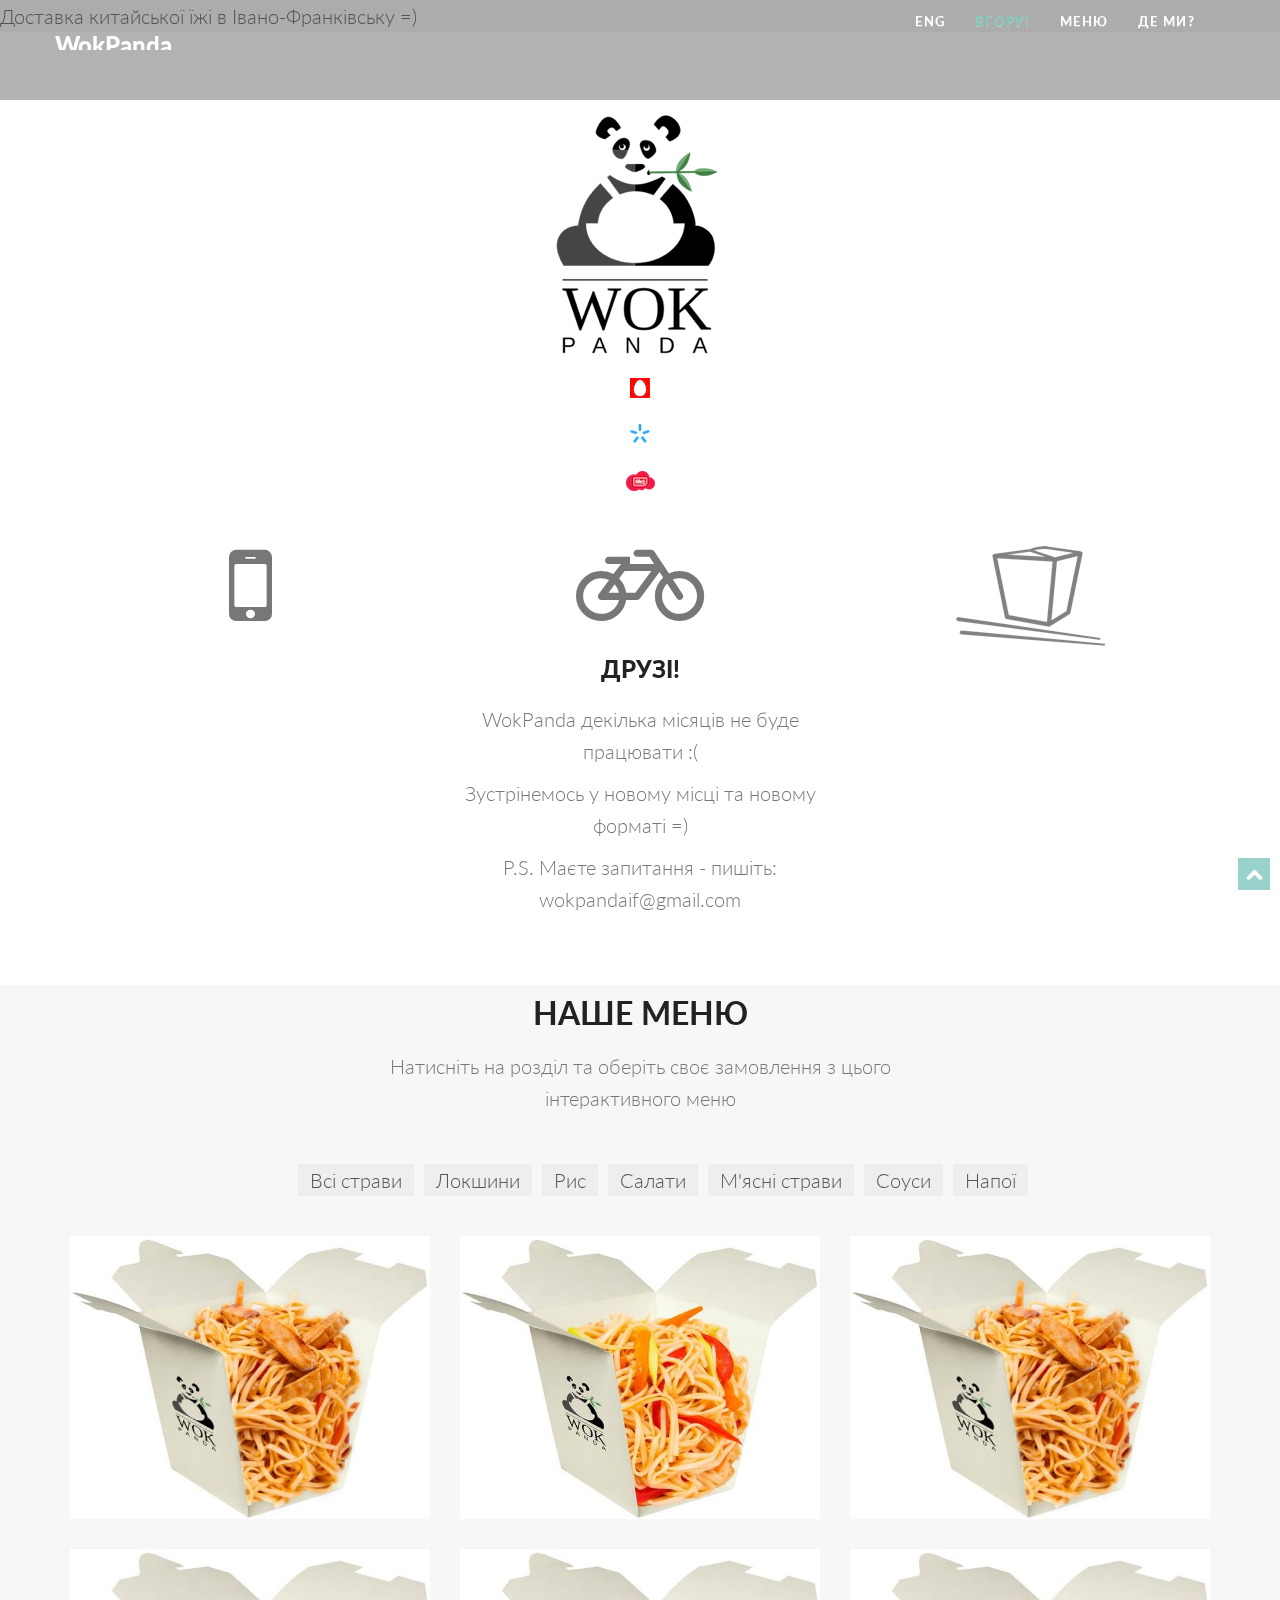
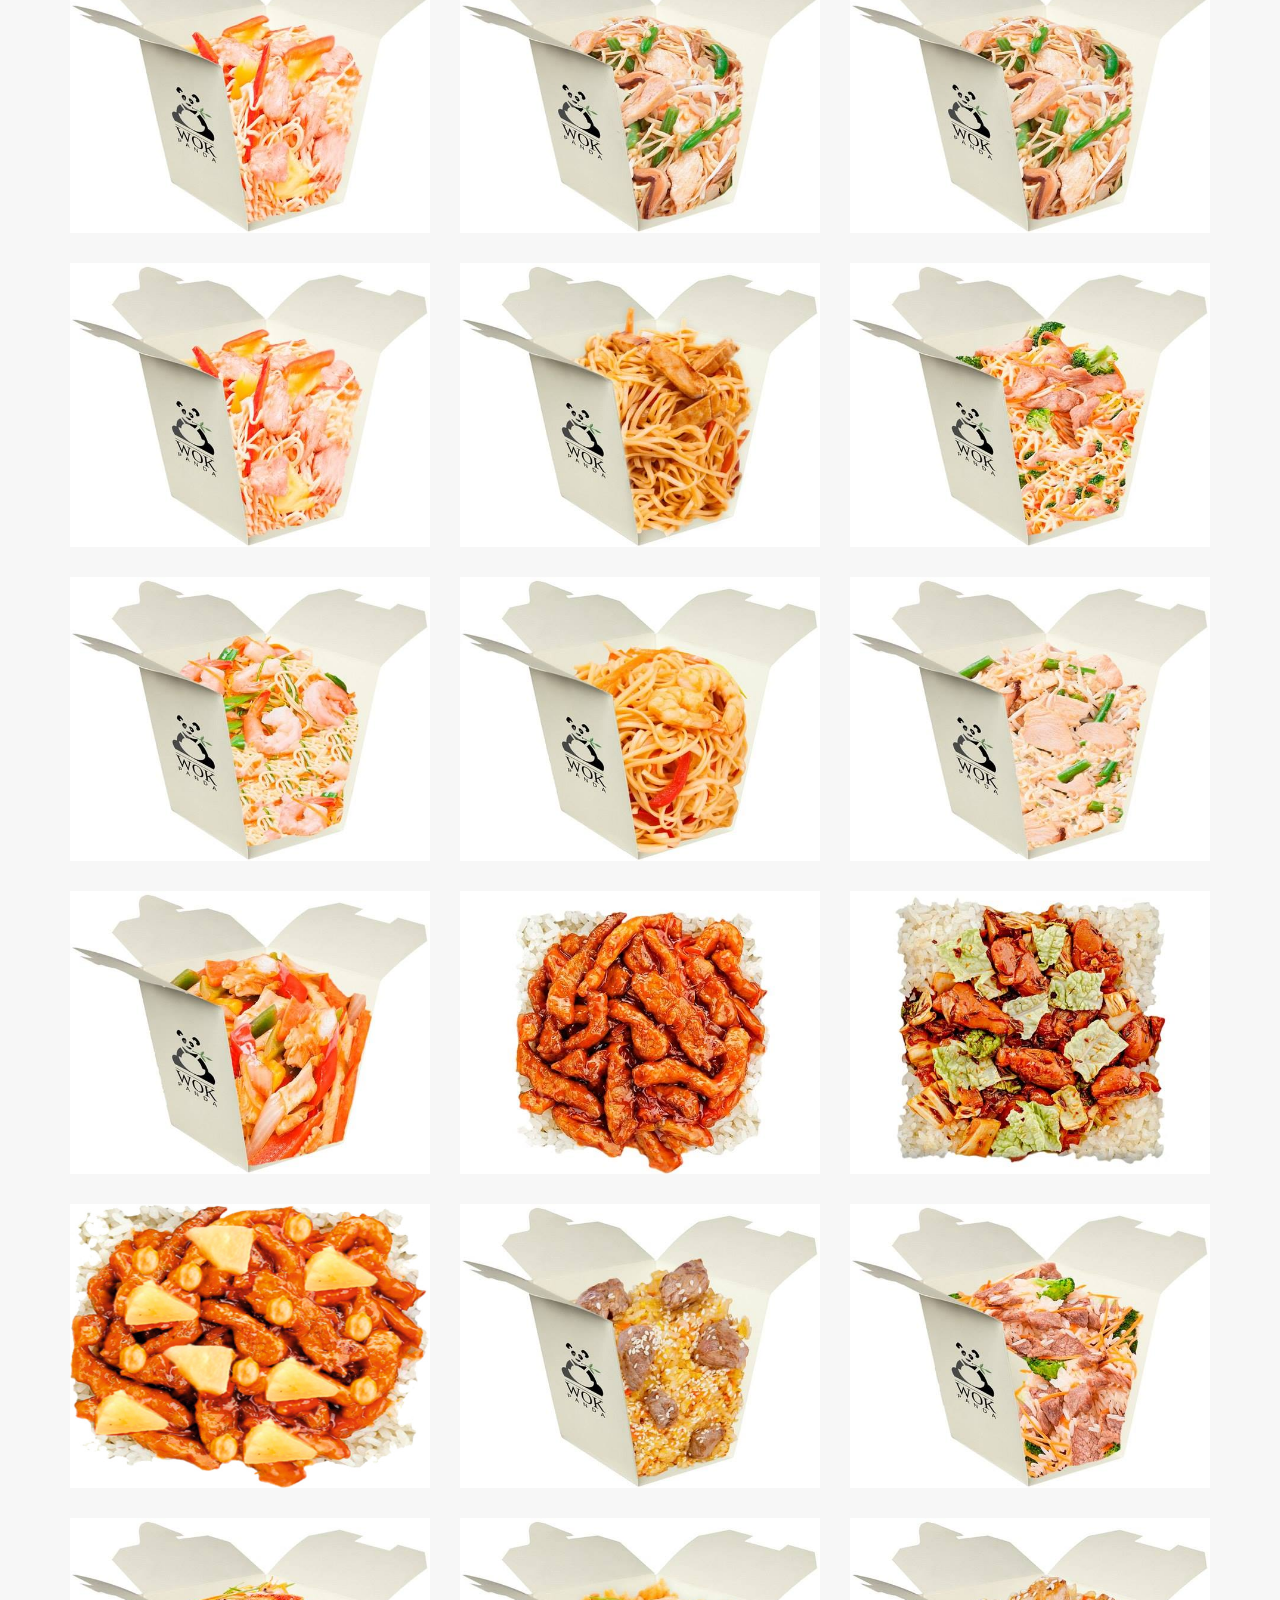
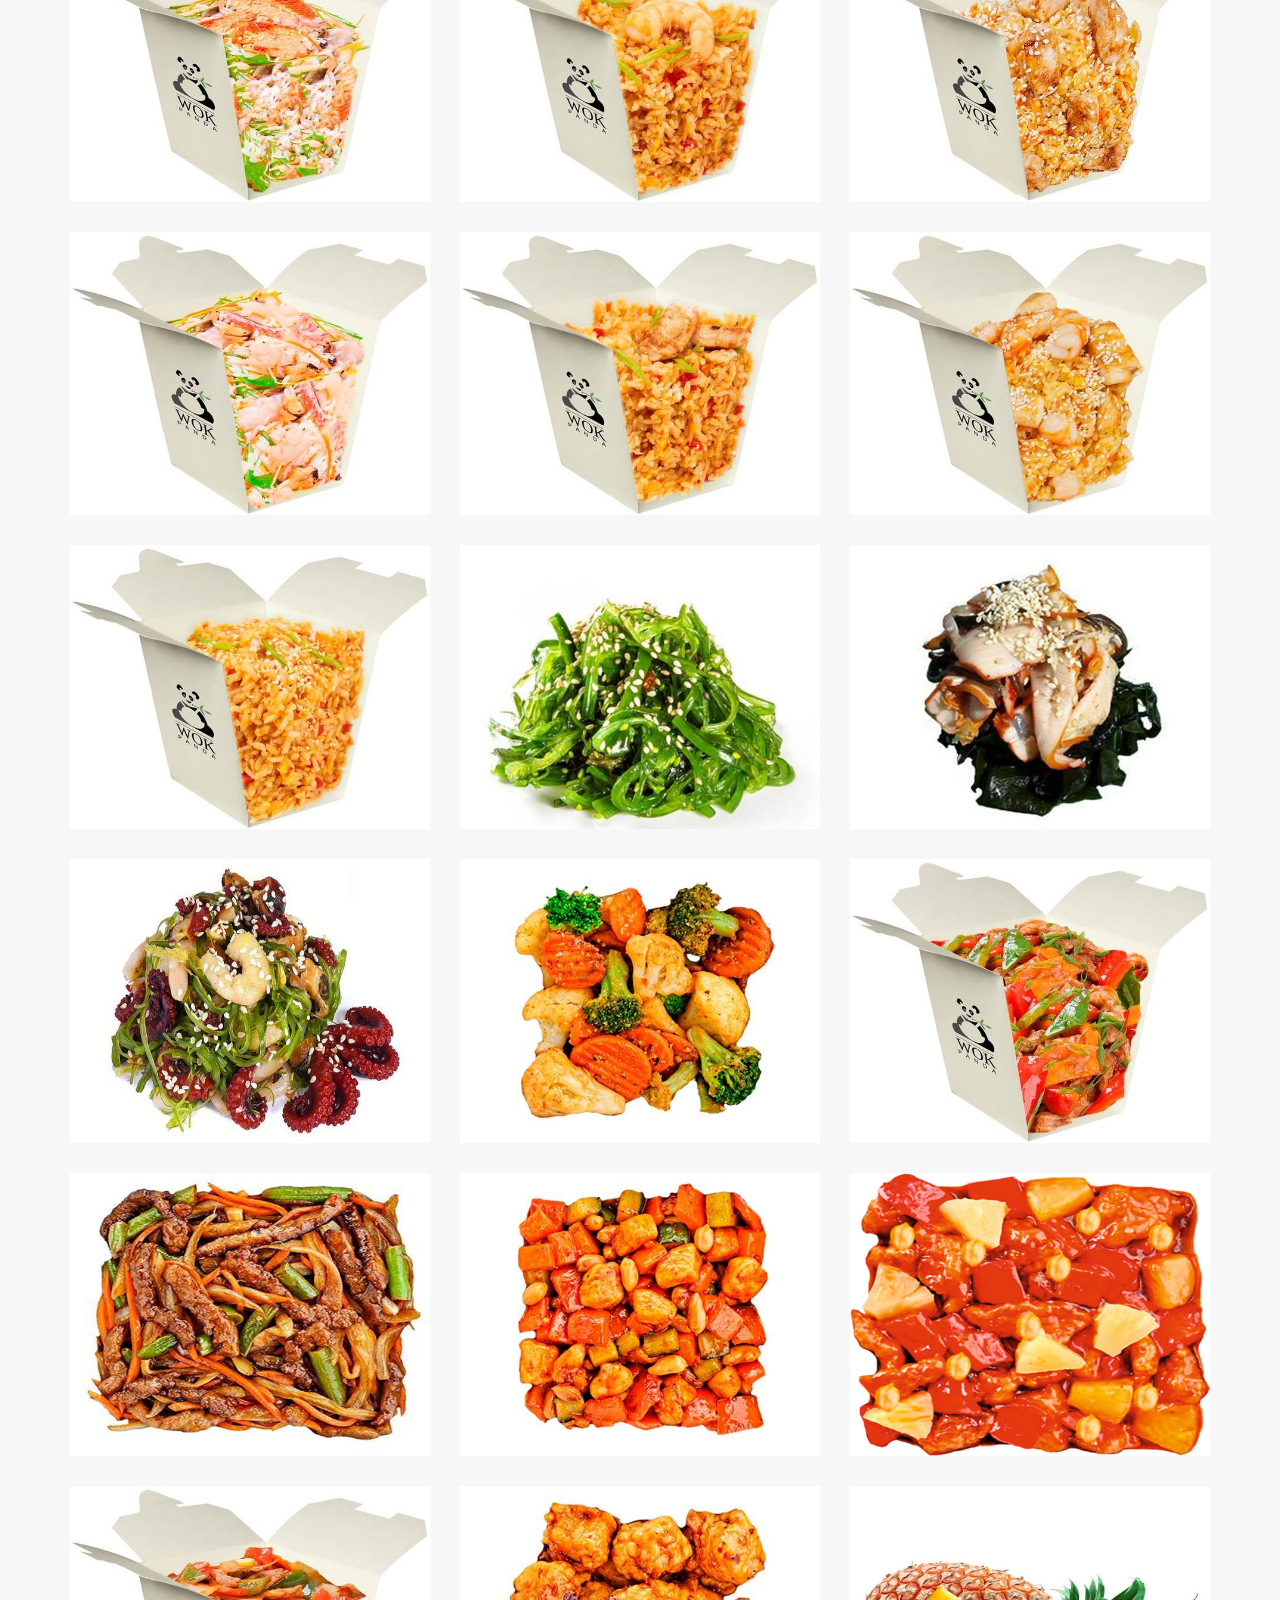
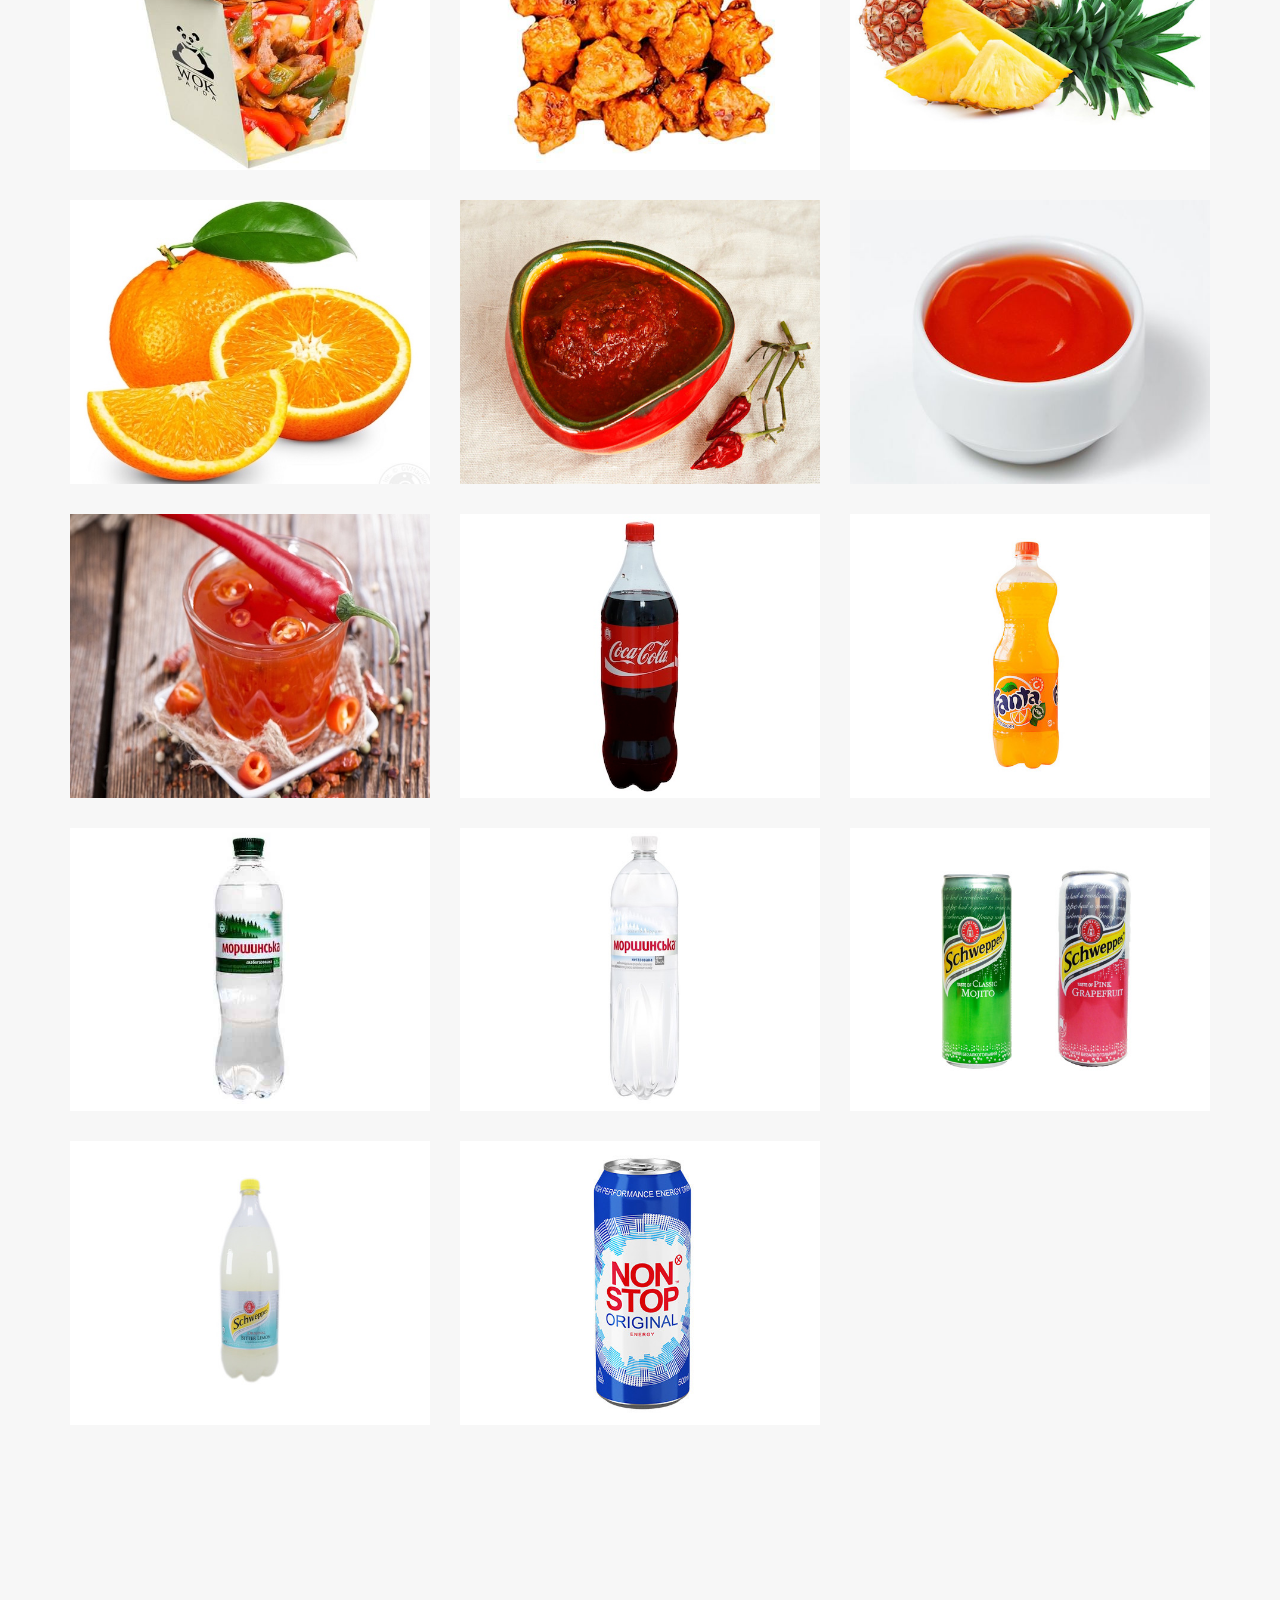
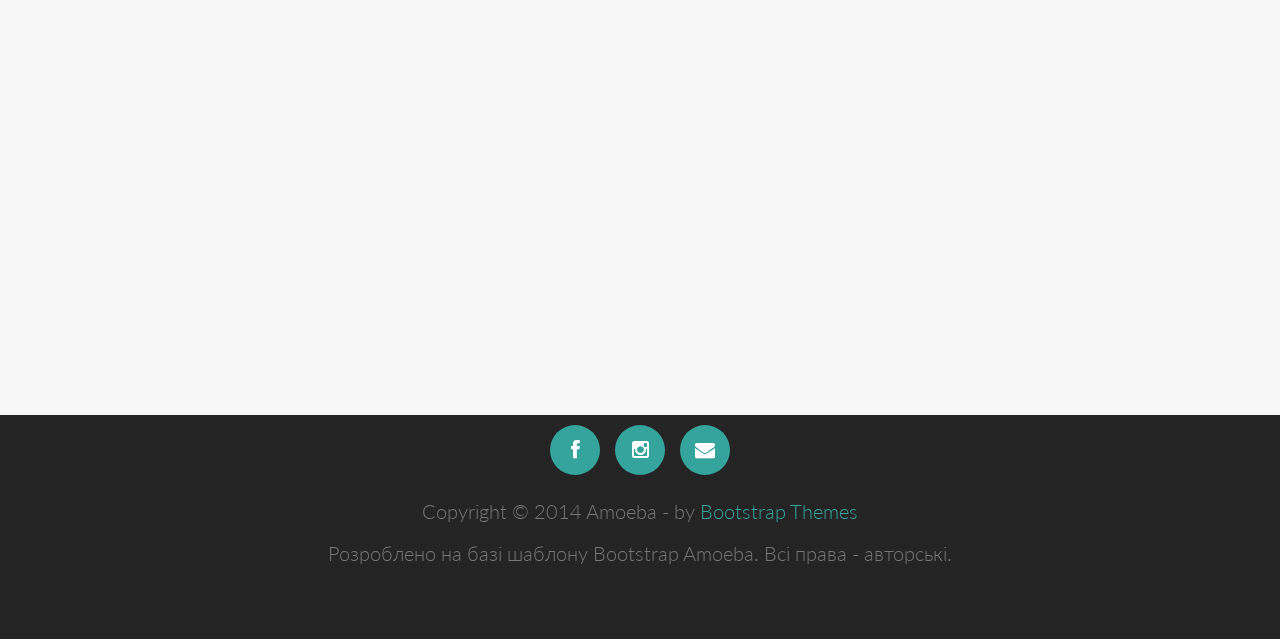
<file: index.html>
<!DOCTYPE html>
<!--[if lt IE 7]>      <html class="no-js lt-ie9 lt-ie8 lt-ie7"> <![endif]-->
<!--[if IE 7]>         <html class="no-js lt-ie9 lt-ie8"> <![endif]-->
<!--[if IE 8]>         <html class="no-js lt-ie9"> <![endif]-->
<!--[if gt IE 8]><!-->
<html class="no-js">
<!--<![endif]-->

<head>
    <!-- BASICS -->
    <meta charset="utf-8">
    <meta http-equiv="X-UA-Compatible" content="IE=edge,chrome=1">
    <title>WokPanda - Китайська їжа в Івано-Франківську</title>Доставка китайської їжі в Івано-Франківську =)</title>
    <meta name="description" content="">
    <meta name="viewport" content="width=device-width, initial-scale=1.0">
    <link rel="stylesheet" type="text/css" href="css/isotope.css" media="screen" />
    <link rel="stylesheet" href="https://maxcdn.bootstrapcdn.com/font-awesome/4.5.0/css/font-awesome.min.css">
    <link rel="stylesheet" href="js/fancybox/jquery.fancybox.css" type="text/css" media="screen" />
    <link rel="stylesheet" href="css/bootstrap.css">
    <link rel="stylesheet" href="css/bootstrap-theme.css">
    <link rel="stylesheet" href="css/style.css">
    <!-- skin -->
    <link rel="stylesheet" href="skin/default.css">
</head>

<body>
    <section id="header" class="appear"></section>
    <div class="navbar navbar-fixed-top" role="navigation" data-0="line-height:50px; height:50px; background-color:rgba(0,0,0,0.3);" data-300="line-height:60px; height:60px; background-color:rgba(0,0,0,1);">
        <div class="container">
            <div class="navbar-header">
                <button type="button" class="navbar-toggle" data-toggle="collapse" data-target=".navbar-collapse">
						<span class="fa fa-bars color-white"></span>
					</button>
                <h1><a class="navbar-brand" href="index.html" data-0="line-height:50px;" data-300="line-height:50px;">			WokPanda
					</a></h1>
            </div>
            <div class="navbar-collapse collapse">
                <ul class="nav navbar-nav" data-0="margin-top:5px;" data-300="margin-top:5px;">
                    <li clss="active"><a href="index-eng.html">ENG</a></li>
                    <li class="active"><a href="index.html">Вгору!</a></li>
                    <li><a href="#section-works">Меню</a></li>
                    <li><a href="#section-map">Де ми?</a></li>
                </ul>
            </div>
            <!--/.navbar-collapse -->
        </div>
    </div>

    <section class="featured">
        <div class="container">
            <div class="row mar-bot5">
                <div class="col-md-6 col-md-offset-3">

                    <div class="align-center">
                        <img src="img/front/logo.png" alt="" />
                        <!-- <img src="img/front/logo_phones.png" alt="" /> -->
                    </div>

                    <div class="align-center">
                        <h3>
                            <p> <img src="img/front/mts_logo.jpeg" alt="" />  </p>
                        </h3>
                    </div>
                    <div class="align-center">
                        <h3>
                            <p> <img src="img/front/ks_logo.jpeg" alt="" />  </p>
                        </h3>
                    </div>
                    <div class="align-center">
                        <h3>
                            <p> <img src="img/front/life_logo.jpeg" alt="" />  </p>
                        </h3>
                    </div>
                </div>
            </div>
    </section>

    <!-- services -->
    <section id="section-services" class="section pad-bot5 bg-white">
        <div class="container">

            <div class="row mar-bot10">
                <div class="col-lg-4">
                    <div class="align-center">
                        <i class="fa fa-mobile fa-5x mar-bot20"></i>
                        <h3 class="text-bold">  </h3>
                        <p> 
                            <p> 
                            </p> 
                    </div>
                </div>

                <div class="col-lg-4">
                    <div class="align-center">
                        <i class="fa fa-bicycle fa-5x mar-bot20"></i>
                        <h3 class="text-bold"> ДРУЗІ! </h3>
                        <p> WokPanda декілька місяців не буде працювати :(
			</p> Зустрінемось у новому місці та новому форматі =)
                        </p> P.S. Маєте запитання - пишіть: wokpandaif@gmail.com
                    </div>
                </div>

                <div class="col-lg-4">
                    <div class="align-center">
                        <img src="img/front/redo-box.png" alt="" vspace="10" />
                        <h3 class="text-bold">  </h3>
                        <p> 
                        </p>
                    </div>
                </div>

            </div>

        </div>
    </section>



    <!-- section menu -->
    <section id="section-works" class="section appear clearfix">
        <div class="container">

            <div class="row mar-bot40">
                <div class="col-md-offset-3 col-md-6">
                    <div class="section-header">
                        <h2 class="section-heading animated" data-animation="bounceInUp">Наше меню</h2>
                        <p>Натисніть на розділ та оберіть своє замовлення з цього інтерактивного меню</p>
                    </div>
                </div>
            </div>

            <div class="row">
                <nav id="filter" class="col-md-12 text-center">
                    <ul>
                        <li><a href="#" class="btn-theme btn-small" data-filter="*">Всі страви</a></li>
                        <li><a href="#" class="btn-theme btn-small" data-filter=".noodles">Локшини</a></li>
                        <li><a href="#" class="btn-theme btn-small" data-filter=".rice">Рис</a></li>
                        <li><a href="#" class="btn-theme btn-small" data-filter=".salad">Салати</a></li>
                        <li><a href="#" class="btn-theme btn-small" data-filter=".meat">М'ясні страви</a></li>
                        <li><a href="#" class="btn-theme btn-small" data-filter=".sauce">Соуси</a></li>
                        <li><a href="#" class="btn-theme btn-small" data-filter=".drink">Напої</a></li>
                    </ul>
                </nav>


                <div class="col-md-12">
                    <div class="row">
                        <div class="portfolio-items isotopeWrapper clearfix" id="3">
                            <article class="col-md-4 isotopeItem noodles">
                                <div class="portfolio-item">
                                    <img src="img/menu/img1.jpeg" alt="" />
                                    <div class="portfolio-desc align-center">
                                        <div class="folio-info">
                                            <h3><a>№ 1</a> Яєчна локшина з куркою</a>
                                            </h3>
                                            <h6><a>яєчна локшина, курка, цибуля, морква, гриби, пекінська капуста, стручкова квасоля, кунжут, імбир, часник, кисло-солодкий соус</a></h4>
                                            <h3><a> (400г)</a> ..грн</a></h3>
                                        </div>
                                    </div>
                                </div>
                            </article>

                            <article class="col-md-4 isotopeItem noodles">
                                <div class="portfolio-item">
                                    <img src="img/menu/img2.jpeg" alt="" />
                                    <div class="portfolio-desc align-center">
                                        <div class="folio-info">
                                            <h3><a>№ 2</a> Локшина удон з овочами</a>
                                            </h3>
                                            <h6><a>локшина удон, цибуля, морква, гриби, стручкова квасоля, цвітна капуста, броколі, пекінська капуста, кунжут, імбир, часник, кисло-солодкий соус</a></h4>
                                            <h3><a>(400г)</a> ..грн</a></h3>
                                        </div>
                                    </div>
                                </div>
                            </article>

                            <article class="col-md-4 isotopeItem noodles">
                                <div class="portfolio-item">
                                    <img src="img/menu/img3.jpeg" alt="" />
                                    <div class="portfolio-desc align-center">
                                        <div class="folio-info">
                                            <h3><a>№ 3</a> Локшина удон з куркою</a>
                                            </h3>
                                            <h6><a>локшина удон, курка, цибуля, морква, гриби, пекінська капуста, стручкова квасоля, кунжут, імбир, часник, кисло-солодкий соус</a></h4>
                                            <h3><a>(400г)</a> ..грн</a></h3>
                                        </div>
                                    </div>
                                </div>
                            </article>

                            <article class="col-md-4 isotopeItem noodles">
                                <div class="portfolio-item">
                                    <img src="img/menu/img4.jpeg" alt="" />
                                    <div class="portfolio-desc align-center">
                                        <div class="folio-info">
                                            <h3><a>№ 4</a> Яєчна локшина зі свининою Hot!</a>
                                            </h3>
                                            <h6><a>яєчна локшина, свинина, цибуля, морква, гриби, стручкова квасоля, пекінська капуста, кунжут, імбир, часник, гостро-солодкий соус</a>
                                                <h4>
                                                    <h3><a>(400г)</a> ..грн</a></h3>
                                        </div>
                                    </div>
                                </div>
                            </article>


                            <article class="col-md-4 isotopeItem noodles">
                                <div class="portfolio-item">
                                    <img src="img/menu/img5.jpeg" alt="" />
                                    <div class="portfolio-desc align-center">
                                        <div class="folio-info">
                                            <h3><a>№ 5</a> Яєчна локшина з телятиною</a>
                                            </h3>
                                            <h6><a>яєчна локшина, телятина, броколі, цибуля, морква, цвітна капуста, стручкова квасоля, гриби, кунжут, імбир, часник, кисло-солодкий соус</a></h4>
                                            <h3><a>(400г)</a> ..грн</a></h3>
                                        </div>
                                    </div>
                                </div>
                            </article>

                            <article class="col-md-4 isotopeItem noodles">
                                <div class="portfolio-item">
                                    <img src="img/menu/img6.jpeg" alt="" />
                                    <div class="portfolio-desc align-center">
                                        <div class="folio-info">
                                            <h3><a>№ 6</a> Локшина удон з телятиною Hot!</a>
                                            </h3>
                                            <h6><a>локшина удон, телятина, цвітна капуста, цибуля, морква, стручкова квасоля, гриби, кунжут, імбир, часник, гостро-солодкий соус </a></h4>
                                            <h3><a>(400г)</a> ..грн</a></h3>
                                        </div>
                                    </div>
                                </div>
                            </article>

                            <article class="col-md-4 isotopeItem noodles">
                                <div class="portfolio-item">
                                    <img src="img/menu/img7.jpeg" alt="" />
                                    <div class="portfolio-desc align-center">
                                        <div class="folio-info">
                                            <h3><a>№ 7</a> Локшина удон зі свининою</a>
                                            </h3>
                                            <h6><a>локшина удон, свинина, цибуля, морква, гриби, стручкова квасоля, пекінська капуста, кунжут, імбир, часник, кисло-солодкий соус </a>
                                                <h4>
                                                    <h3><a>(400г)</a> ..грн</a></h3>
                                        </div>
                                    </div>
                                </div>
                            </article>



                            <article class="col-md-4 isotopeItem noodles">
                                <div class="portfolio-item">
                                    <img src="img/menu/img8.jpeg" alt="" />
                                    <div class="portfolio-desc align-center">
                                        <div class="folio-info">
                                            <h3><a>№ 8</a> Локшина удон з кальмарами</a>
                                            </h3>
                                            <h6><a>локшина удон, кальмар, цибуля, морква, гриби, пекінська капуста, броколі, стручкова квасоля, кунжут, імбир, часник, кисло-солодкий соус</a></h4>
                                            <h3><a>(400г)</a> ..грн</a></h3>
                                        </div>
                                    </div>
                                </div>
                            </article>

                            <article class="col-md-4 isotopeItem noodles">
                                <div class="portfolio-item">
                                    <img src="img/menu/img9.jpeg" alt="" />
                                    <div class="portfolio-desc align-center">
                                        <div class="folio-info">
                                            <h3><a>№ 9</a> Локшина удон з лососем</a>
                                            </h3>
                                            <h6><a>локшина удон, лосось, цибуля, морква, гриби, пекінська капуста, броколі, стручкова квасоля, кунжут, імбир, часник, апельсиновий соус</a></h4>
                                            <h3><a>(400г)</a> ..грн</a></h3>
                                        </div>
                                    </div>
                                </div>
                            </article>

                            <article class="col-md-4 isotopeItem noodles">
                                <div class="portfolio-item">
                                    <img src="img/menu/img10.jpeg" alt="" />
                                    <div class="portfolio-desc align-center">
                                        <div class="folio-info">
                                            <h3><a>№ 10</a> Локшина удон з креветками</a>
                                            </h3>
                                            <h6><a>локшина удон, креветки, цибуля, морква, гриби, пекінська капуста, стручкова квасоля, кунжут, імбир, часник, апельсиновий соус</a></h4>
                                            <h3><a>(400г)</a> ..грн</a></h3>
                                        </div>
                                    </div>
                                </div>
                            </article>

                            <article class="col-md-4 isotopeItem noodles">
                                <div class="portfolio-item">
                                    <img src="img/menu/img11.jpeg" alt="" />
                                    <div class="portfolio-desc align-center">
                                        <div class="folio-info">
                                            <h3><a>№ 11</a> Локшина удон з креветками і куркою</a>
                                            </h3>
                                            <h6><a>локшина удон, креветки, курка, цибуля, морква, гриби, стручкова квасоля, кунжут, імбир, часник, апельсиновий соус</a></h4>
                                            <h3><a>(400г)</a> ..грн</a></h3>
                                        </div>
                                    </div>
                                </div>
                            </article>

                            <article class="col-md-4 isotopeItem noodles">
                                <div class="portfolio-item">
                                    <img src="img/menu/img12.jpeg" alt="" />
                                    <div class="portfolio-desc align-center">
                                        <div class="folio-info">
                                            <h3><a>№ 12</a> Локшина удон з мідіями</a>
                                            </h3>
                                            <h6><a>локшина удон, мідії, цибуля, морква, гриби, пекінська капуста, цвітна капуста, стручкова квасоля, кунжут, імбир, часник, ананасовий соус</a></h4>
                                            <h3><a>(400г)</a> ..грн</a></h3>
                                        </div>
                                    </div>
                                </div>
                            </article>

                            <article class="col-md-4 isotopeItem noodles">
                                <div class="portfolio-item">
                                    <img src="img/menu/img13.jpeg" alt="" />
                                    <div class="portfolio-desc align-center">
                                        <div class="folio-info">
                                            <h3><a>№ 13</a> Локшина удон "Жовте море"</a>
                                            </h3>
                                            <h6><a>локшина удон, мідії, кальмар, креветки, морква, цибуля,пекінська капуста, кунжут, імбир, часник, ананасовий соус</a></h4>
                                            <h3><a>(400г)</a> ..грн</a></h3>
                                        </div>
                                    </div>
                                </div>
                            </article>

                            <article class="col-md-4 isotopeItem rice">
                                <div class="portfolio-item">
                                    <img src="img/menu/img14.jpeg" alt="" />
                                    <div class="portfolio-desc align-center">
                                        <div class="folio-info">
                                            <h3><a>№ 14</a> Паровий рис зі свининою в ананасовому соусі</a>
                                            </h3>
                                            <h6><a>рис паровий, свинина, ананас, кунжут, імбир, часник, ананасовий соус </a></h4>
                                            <h3><a>(400г)</a> ..грн</a></h3>
                                        </div>
                                    </div>
                                </div>
                            </article>

                            <article class="col-md-4 isotopeItem rice">
                                <div class="portfolio-item">
                                    <img src="img/menu/img15.jpeg" alt="" />
                                    <div class="portfolio-desc align-center">
                                        <div class="folio-info">
                                            <h3><a>№ 15</a> Паровий рис з курчам генерала Цо, Hot!</a>
                                            </h3>
                                            <h6><a>рис паровий, курча, чилі перець, морква, пекінська капуста, кунжут, імбир, часник, гостро-солодкий соус</a></h4>
                                            <h3><a>(400г)</a> ..грн</a></h3>
                                        </div>
                                    </div>
                                </div>
                            </article>

                            <article class="col-md-4 isotopeItem rice">
                                <div class="portfolio-item">
                                    <img src="img/menu/img16.jpeg" alt="" />
                                    <div class="portfolio-desc align-center">
                                        <div class="folio-info">
                                            <h3><a>№ 16</a> Паровий рис з курчам та ананасами</a>
                                            </h3>
                                            <h6><a>рис паровий, курча, ананаси, арахіс, імбир, кунжут, ананасовий соус</a></h4>
                                            <h3><a>(400г)</a> ..грн</a></h3>
                                        </div>
                                    </div>
                                </div>
                            </article>

                            <article class="col-md-4 isotopeItem rice">
                                <div class="portfolio-item">
                                    <img src="img/menu/img17.jpeg" alt="" />
                                    <div class="portfolio-desc align-center">
                                        <div class="folio-info">
                                            <h3><a>№ 17</a> Рис зі свининою</a>
                                            </h3>
                                            <h6><a>рис, свинина, пекінська капуста, цибуля, морква, яйце, кунжут, імбир, часник, кисло-солодкий соус</a></h4>
                                            <h3><a>(400г)</a> ..грн</a></h3>
                                        </div>
                                    </div>
                                </div>
                            </article>

                            <article class="col-md-4 isotopeItem rice">
                                <div class="portfolio-item">
                                    <img src="img/menu/img18.jpeg" alt="" />
                                    <div class="portfolio-desc align-center">
                                        <div class="folio-info">
                                            <h3><a>№ 18</a> Рис з телятиною Hot!</a>
                                            </h3>
                                            <h6><a>рис, телятина, пекінська капуста, цибуля, морква, яйце, кунжут, імбир, часник, гостро-солодкий соус </a></h4>
                                            <h3><a>(400г)</a> ..грн</a></h3>
                                        </div>
                                    </div>
                                </div>
                            </article>

                            <article class="col-md-4 isotopeItem rice">
                                <div class="portfolio-item">
                                    <img src="img/menu/img19.jpeg" alt="" />
                                    <div class="portfolio-desc align-center">
                                        <div class="folio-info">
                                            <h3><a>№ 19</a> Рис з мідіями</a>
                                            </h3>
                                            <h6><a>рис, мідії, цвітна капуста, пекінська капуста, цибуля, морква, яйце, кунжут, імбир, часник, ананасовий соус</a></h4>
                                            <h3><a>(400г)</a> ..грн</a></h3>
                                        </div>
                                    </div>
                                </div>
                            </article>

                            <article class="col-md-4 isotopeItem rice">
                                <div class="portfolio-item">
                                    <img src="img/menu/img20.jpeg" alt="" />
                                    <div class="portfolio-desc align-center">
                                        <div class="folio-info">
                                            <h3><a>№ 20</a> Рис з креветками</a>
                                            </h3>
                                            <h6><a>рис, креветки, пекінська капуста,цибуля, морква, яйце, кунжут, імбир, часник, апельсиновий соус</a></h4>
                                            <h3><a>(400г)</a> ..грн</a></h3>
                                        </div>
                                    </div>
                                </div>
                            </article>

                            <article class="col-md-4 isotopeItem rice">
                                <div class="portfolio-item">
                                    <img src="img/menu/img21.jpeg" alt="" />
                                    <div class="portfolio-desc align-center">
                                        <div class="folio-info">
                                            <h3><a>№ 21</a> Рис з куркою</a>
                                            </h3>
                                            <h6><a>рис, курка, пекінська капуста, цибуля, морква, яйце, кунжут, імбир, часник, кисло-солодкий соус</a></h4>
                                            <h3><a>(400г)</a> ..грн</a></h3>
                                        </div>
                                    </div>
                                </div>
                            </article>

                            <article class="col-md-4 isotopeItem rice">
                                <div class="portfolio-item">
                                    <img src="img/menu/img22.jpeg" alt="" />
                                    <div class="portfolio-desc align-center">
                                        <div class="folio-info">
                                            <h3><a>№ 22</a> Рис "Жовте море"</a>
                                            </h3>
                                            <h6><a>рис, мідії, кальмар, креветки, пекінська капуста, морква, цибуля, кунжут, імбир, часник, ананасовий соус</a></h4>
                                            <h3><a>(400г)</a> ..грн</a></h3>
                                        </div>
                                    </div>
                                </div>
                            </article>

                            <article class="col-md-4 isotopeItem rice">
                                <div class="portfolio-item">
                                    <img src="img/menu/img23.jpeg" alt="" />
                                    <div class="portfolio-desc align-center">
                                        <div class="folio-info">
                                            <h3><a>№ 23</a> Рис з лососем</a>
                                            </h3>
                                            <h6><a>рис, лосось, броколі, пекінська капуста, цибуля, морква, гриби, яйце, кунжут, імбир, часник, апельсиновий соус</a></h4>
                                            <h3><a>(400г)</a> ..грн</a></h3>
                                        </div>
                                    </div>
                                </div>
                            </article>

                            <article class="col-md-4 isotopeItem rice">
                                <div class="portfolio-item">
                                    <img src="img/menu/img24.jpeg" alt="" />
                                    <div class="portfolio-desc align-center">
                                        <div class="folio-info">
                                            <h3><a>№ 24</a> Рис з креветками і куркою</a>
                                            </h3>
                                            <h6><a>рис, курка, креветки, пекінська капуста, цибуля, морква, яйце, кунжут, імбир, часник, апельсиновий соус</a></h4>
                                            <h3><a>(400г)</a> ..грн</a></h3>
                                        </div>
                                    </div>
                                </div>
                            </article>

                            <article class="col-md-4 isotopeItem rice">
                                <div class="portfolio-item">
                                    <img src="img/menu/img25.jpeg" alt="" />
                                    <div class="portfolio-desc align-center">
                                        <div class="folio-info">
                                            <h3><a>№ 25</a> Рис з овочами</a>
                                            </h3>
                                            <h6><a>рис, стручкова квасоля, цвітна капуста, броколі, цибуля, морква, пекінська капуста, кунжут, імбир, часник, кисло-солодкий соус</a></h4>
                                            <h3><a>(400г)</a> ..грн</a></h3>
                                        </div>
                                    </div>
                                </div>
                            </article>

                            <article class="col-md-4 isotopeItem salad">
                                <div class="portfolio-item">
                                    <img src="img/menu/img26.jpeg" alt="" />
                                    <div class="portfolio-desc align-center">
                                        <div class="folio-info">
                                            <h3><a>№ 26</a> Салат Хіяші Вакаме</a>
                                            </h3>
                                            <h5><a>водорості Хіяші, водорості Вакаме, кунжут, горіховий соус</a></h4>
                                            <h3><a>(150г)</a> ..грн</a></h3>
                                        </div>
                                    </div>
                                </div>
                            </article>

                            <article class="col-md-4 isotopeItem salad">
                                <div class="portfolio-item">
                                    <img src="img/menu/img27.jpeg" alt="" />
                                    <div class="portfolio-desc align-center">
                                        <div class="folio-info">
                                            <h3><a>№ 27</a> Салат з кальмаром</a>
                                            </h3>
                                            <h5><a>кальмар маринований, водорості Вакаме, кунжут, горіховий соус</a></h4>
                                            <h3><a>(150г)</a> ..грн</a></h3>
                                        </div>
                                    </div>
                                </div>
                            </article>

                            <article class="col-md-4 isotopeItem salad">
                                <div class="portfolio-item">
                                    <img src="img/menu/img28.jpeg" alt="" />
                                    <div class="portfolio-desc align-center">
                                        <div class="folio-info">
                                            <h3><a>№ 28</a> Салат з восьминогом</a>
                                            </h3>
                                            <h5><a>восьминіг маринований, водорості Вакаме, кунжут, горіховий соус</a></h4>
                                            <h3><a>(150г)</a> ..грн</a></h3>
                                        </div>
                                    </div>
                                </div>
                            </article>

                            <article class="col-md-4 isotopeItem salad">
                                <div class="portfolio-item">
                                    <img src="img/menu/img29.jpeg" alt="" />
                                    <div class="portfolio-desc align-center">
                                        <div class="folio-info">
                                            <h3><a>№ 29</a> Овочевий мікс</a>
                                            </h3>
                                            <h5><a>броколі, цвітна капуста, пекінська капуста, морква, часник, кунжут, кисло-солодкий соус</a></h4>
                                            <h3><a>(400г)</a> ..грн</a></h3>
                                        </div>
                                    </div>
                                </div>
                            </article>

                            <article class="col-md-4 isotopeItem meat">
                                <div class="portfolio-item">
                                    <img src="img/menu/img30.jpeg" alt="" />
                                    <div class="portfolio-desc align-center">
                                        <div class="folio-info">
                                            <h3><a>№ 30</a> Телятина по-Сичуаньськи</a>
                                            </h3>
                                            <h6><a>телятина, морква, пекінська капуста, цибуля, печериці, кунжут, гостро-солодкий соус</a></h4>
                                            <h3><a>(350г)</a> ..грн</a></h3>
                                        </div>
                                    </div>
                                </div>
                            </article>

                            <article class="col-md-4 isotopeItem meat">
                                <div class="portfolio-item">
                                    <img src="img/menu/img31.jpeg" alt="" />
                                    <div class="portfolio-desc align-center">
                                        <div class="folio-info">
                                            <h3><a>№ 31</a> Телятина по-Гонконгськи</a>
                                            </h3>
                                            <h6><a>телятина, стручкова квасоля, морква, цибуля, пекінська капуста, кунжут, гостро-солодкий соус </a></h4>
                                            <h3><a>(350г)</a> ..грн</a></h3>
                                        </div>
                                    </div>
                                </div>
                            </article>

                            <article class="col-md-4 isotopeItem meat">
                                <div class="portfolio-item">
                                    <img src="img/menu/img32.jpeg" alt="" />
                                    <div class="portfolio-desc align-center">
                                        <div class="folio-info">
                                            <h3><a>№ 32</a> Свинина в кисло-солодкому соусі</a>
                                            </h3>
                                            <h6><a>свинина, арахіс, пекінська капуста, цибуля, морква, печериці, кунжут, кисло-солодкий соус</a></h4>
                                            <h3><a>(350г)</a> ..грн</a></h3>
                                        </div>
                                    </div>
                                </div>
                            </article>

                            <article class="col-md-4 isotopeItem meat">
                                <div class="portfolio-item">
                                    <img src="img/menu/img33.jpeg" alt="" />
                                    <div class="portfolio-desc align-center">
                                        <div class="folio-info">
                                            <h3><a>№ 33</a> Свинина Гу Лао Жоу</a>
                                            </h3>
                                            <h6><a>свинина, ананас, арахіс, морква, імбир, часник, пекінська капуста, кунжут, кисло-солодкий соус</a></h4>
                                            <h3><a>(350г)</a> ..грн</a></h3>
                                        </div>
                                    </div>
                                </div>
                            </article>

                            <article class="col-md-4 isotopeItem meat">
                                <div class="portfolio-item">
                                    <img src="img/menu/img34.jpeg" alt="" />
                                    <div class="portfolio-desc align-center">
                                        <div class="folio-info">
                                            <h3><a>№ 34</a> Курка з печерицями в гострому пекучому соусі</a>
                                            </h3>
                                            <h6><a>курка, печериці, пекінська капуста, цибуля, морква, кунжут, гостро-пекучий соус</a></h4>
                                            <h3><a>(350г)</a> ..грн</a></h3>
                                        </div>
                                    </div>
                                </div>
                            </article>

                            <article class="col-md-4 isotopeItem meat">
                                <div class="portfolio-item">
                                    <img src="img/menu/img35.jpeg" alt="" />
                                    <div class="portfolio-desc align-center">
                                        <div class="folio-info">
                                            <h3><a>№ 35</a> Курча на пекінській капусті в апельсиновому соусі</a>
                                            </h3>
                                            <h6><a>курча, пекінська капуста, кунжут, апельсиновий соус</a></h4>
                                            <h3><a>(350г)</a> ..грн</a></h3>
                                        </div>
                                    </div>
                                </div>
                            </article>

                            <article class="col-md-4 isotopeItem sauce">
                                <div class="portfolio-item">
                                    <img src="img/menu/img37.jpeg" alt="" />
                                    <div class="portfolio-desc align-center">
                                        <div class="folio-info">
                                            <h3><a></a> Ананасовий соус</a>
                                            </h3>
                                            <h6><a>дуже солодкий соус, зварений зі свіжих ананасів та сої</a></h4>
                                            <h3><a></a> ..грн</a></h3>
                                        </div>
                                    </div>
                                </div>
                            </article>

                            <article class="col-md-4 isotopeItem sauce">
                                <div class="portfolio-item">
                                    <img src="img/menu/img38.jpeg" alt="" />
                                    <div class="portfolio-desc align-center">
                                        <div class="folio-info">
                                            <h3><a></a> Апельсиновий соус</a>
                                            </h3>
                                            <h6><a>солодкий, ніжний соус, з легенькою гірчинкою, приготований зі стиглих соковитих апельсинів</a></h4>
                                            <h3><a></a> ..грн</a></h3>
                                        </div>
                                    </div>
                                </div>
                            </article>

                            <article class="col-md-4 isotopeItem sauce">
                                <div class="portfolio-item">
                                    <img src="img/menu/img39.jpeg" alt="" />
                                    <div class="portfolio-desc align-center">
                                        <div class="folio-info">
                                            <h3><a></a> Гостро-солодкий соус</a>
                                            </h3>
                                            <h6><a>легкий солодкий соус, крапля кислинки, поєднані з гострим перцем чилі, дозволяють відчути одночасно солодкі та гострі відчуття</a></h4>
                                            <h3><a></a> ..грн</a></h3>
                                        </div>
                                    </div>
                                </div>
                            </article>

                            <article class="col-md-4 isotopeItem sauce">
                                <div class="portfolio-item">
                                    <img src="img/menu/img40.jpeg" alt="" />
                                    <div class="portfolio-desc align-center">
                                        <div class="folio-info">
                                            <h3><a></a> Кисло-солодкий соус</a>
                                            </h3>
                                            <h6><a>пікантна кислинка, і ніжна солодка нотка, які поєднуючись один з одним надають стравам неповторний смак</a></h4>
                                            <h3><a></a> ..грн</a></h3>
                                        </div>
                                    </div>
                                </div>
                            </article>

                            <article class="col-md-4 isotopeItem sauce">
                                <div class="portfolio-item">
                                    <img src="img/menu/img41.jpeg" alt="" />
                                    <div class="portfolio-desc align-center">
                                        <div class="folio-info">
                                            <h3><a></a> «Подих дракона» соус</a>
                                            </h3>
                                            <h6><a>ніжний, та водночас гарячий соус, з легким відтінком томатів та гострого перцю, надає їжі неймовірно гострих відчуттів</a></h4>
                                            <h3><a></a> ..грн</a></h3>
                                        </div>
                                    </div>
                                </div>
                            </article>

                            <article class="col-md-4 isotopeItem drink">
                                <div class="portfolio-item">
                                    <img src="img/menu/img45.jpg" alt="" />
                                    <div class="portfolio-desc align-center">
                                        <div class="folio-info">
                                            <h3><a></a> Coca-Cola</a>
                                            </h3>
					     <h3><a>(0,5л) </a> ..грн</a></h3>
                                             <h3><a>(1л) </a> ..грн</a></h3>
					     <h3><a>(1,5л) </a> ..грн</a></h3>
                                            <h3><a></a> </a></h3>
                                        </div>
                                    </div>
                                </div>
                            </article>

                            <article class="col-md-4 isotopeItem drink">
                                <div class="portfolio-item">
                                    <img src="img/menu/img49.jpg" alt="" />
                                    <div class="portfolio-desc align-center">
                                        <div class="folio-info">
                                            <h3><a></a> Fanta Orange </a>
                                            <h3><a>(0,5л) </a> ..грн</a></h3>
                                             <h3><a>(1л) </a> ..грн</a></h3>
					     <h3><a>(1,5л) </a> ..грн</a></h3>
                        </h3>
                                             <h3><a></a> </a></h3>
                         <h3><a></a> </a></h3>
                                            <h3><a></a> </a></h3>
                                        </div>
                                    </div>
                                </div>
                            </article>

                            <article class="col-md-4 isotopeItem drink">
                                <div class="portfolio-item">
                                    <img src="img/menu/img46.jpg" alt="" />
                                    <div class="portfolio-desc align-center">
                                        <div class="folio-info">
                                            <h3><a></a> Моршинська</a>
                                           <h4><a>слабогазована мінеральна вода</a></h4>
						</h3>
                                             <h3><a>(0,75л) </a> ..грн</a></h3>
					     <h3><a>(1,5л) </a> ..грн</a></h3>
                                            <h3><a></a> </a></h3>
                                        </div>
                                    </div>
                                </div>
                            </article>

                            <article class="col-md-4 isotopeItem drink">
                                <div class="portfolio-item">
                                    <img src="img/menu/img50.jpg" alt="" />
                                    <div class="portfolio-desc align-center">
                                        <div class="folio-info">
                                            <h3><a></a> Моршинська </a>
                                           <h4><a> негазована мінеральна вода</a></h4>
						<h3><a>(0,75л) </a> ..грн</a></h3>
						<h3><a>(1,5л) </a> ..грн</a></h3>
                        </h3>
                                             <h3><a></a> </a></h3>
                         <h3><a></a> </a></h3>
                                            <h3><a></a> </a></h3>
                                        </div>
                                    </div>
                                </div>
                            </article>

                        <article class="col-md-4 isotopeItem drink">
                                <div class="portfolio-item">
                                    <img src="img/menu/img47.jpg" alt="" />
                                    <div class="portfolio-desc align-center">
                                        <div class="folio-info">
                                            <h3><a></a> Schweppes</a>
                                           <h4><a>Mojito \ Grapefruit </a></h4>
						<h3><a>(330мл) </a> ..грн</a></h3>
                        </h3>
                                             <h3><a></a> </a></h3>
                         <h3><a></a> </a></h3>
                                            <h3><a></a> </a></h3>
                                        </div>
                                    </div>
                                </div>
                            </article>

                        <article class="col-md-4 isotopeItem drink">
                                <div class="portfolio-item">
                                    <img src="img/menu/img48.jpg" alt="" />
                                    <div class="portfolio-desc align-center">
                                        <div class="folio-info">
                                            <h3><a></a> Schweppes Bitter Lemon</a>
                                          <h3><a>(1,5л) </a> ..грн</a></h3>
                        </h3>
                                             <h3><a></a> </a></h3>
                         <h3><a></a> </a></h3>
                                            <h3><a></a> </a></h3>
                                        </div>
                                    </div>
                                </div>
                            </article>

                        <article class="col-md-4 isotopeItem drink">
                                <div class="portfolio-item">
                                    <img src="img/menu/img51.jpg" alt="" />
                                    <div class="portfolio-desc align-center">
                                        <div class="folio-info">
                                            <h3><a></a> Non Stop Original</a>
					   <h4><a> енергетичний напій </a></h4>
                                           <h3><a>(250мл) </a> ..грн</a></h3>
					   <h3><a>(500мл) </a> ..грн</a></h3>
                        </h3>
                                             <h3><a></a> </a></h3>
                         <h3><a></a> </a></h3>
                                            <h3><a></a> </a></h3>
                                        </div>
                                    </div>
                                </div>
                            </article>



    </section>


    <!-- map -->
    <section id="section-map" class="clearfix">
        <div id="map"></div>
    </section>

    <section id="footer" class="section footer">
        <div class="container">
            <div class="row animated opacity mar-bot20" data-andown="fadeIn" data-animation="animation">
                <div class="col-sm-12 align-center">
                    <ul class="social-network social-circle">
                        <li><a href="https://www.facebook.com/WokPanda" class="icoFacebook" title="Facebook"><i class="fa fa-facebook"></i></a></li>
                        <li><a href="https://www.instagram.com/pandawokif/" class="icoInsta" title="Instagram"><i class="fa fa-instagram"></i></a></li>
                        <li><a href="mailto:wokpandaif@gmail.com" class="icoEmail" title="Email"><i class="fa fa-envelope"></i></a></li>
                    </ul>
                </div>
            </div>

            <div class="row align-center copyright">
                <div class="col-sm-12">
                    <p>Copyright &copy; 2014 Amoeba - by <a href="http://bootstraptaste.com">Bootstrap Themes</a></p>
                </div>
                <div class="col-sm-12">
                    <p>Розроблено на базі шаблону Bootstrap Amoeba. Всі права - авторські.</p>
                </div>

                <!--
                        All links in the footer should remain intact.
                        Licenseing information is available at: http://bootstraptaste.com/license/
                        You can buy this theme without footer links online at: http://bootstraptaste.com/buy/?theme=Amoeba
                    -->
            </div>
        </div>

    </section>


    <a href="#header" class="scrollup"><i class="fa fa-chevron-up"></i></a>

    <script src="js/modernizr-2.6.2-respond-1.1.0.min.js"></script>
    <script src="js/jquery.js"></script>
    <script src="js/jquery.easing.1.3.js"></script>
    <script src="js/bootstrap.min.js"></script>
    <script src="https://maps.googleapis.com/maps/api/></script>
    <script src="js/jquery.isotope.min.js"></script>
    <script src="js/jquery.nicescroll.min.js"></script>
    <script src="js/fancybox/jquery.fancybox.pack.js"></script>
    <script src="js/skrollr.min.js"></script>
    <script src="js/jquery.scrollTo-1.4.3.1-min.js"></script>
    <script src="js/jquery.localscroll-1.2.7-min.js"></script>
    <script src="js/stellar.js"></script>
    <script src="js/jquery.appear.js"></script>
    <script src="js/validate.js"></script>
    <script src="js/main.js"></script>
    <script type="text/javascript">
        var myLatlng = new google.maps.LatLng(48.922261, 24.715516);
        var styles = [{
            "featureType": "administrative",
            "elementType": "all",
            "stylers": [{
                "visibility": "off"
            }]
        }, {
            "featureType": "landscape",
            "elementType": "all",
            "stylers": [{
                "visibility": "simplified"
            }, {
                "hue": "#0066ff"
            }, {
                "saturation": 74
            }, {
                "lightness": 100
            }]
        }, {
            "featureType": "poi",
            "elementType": "all",
            "stylers": [{
                "visibility": "simplified"
            }]
        }, {
            "featureType": "road",
            "elementType": "all",
            "stylers": [{
                "visibility": "simplified"
            }]
        }, {
            "featureType": "road.highway",
            "elementType": "all",
            "stylers": [{
                "visibility": "off"
            }, {
                "weight": 0.6
            }, {
                "saturation": -85
            }, {
                "lightness": 61
            }]
        }, {
            "featureType": "road.highway",
            "elementType": "geometry",
            "stylers": [{
                "visibility": "on"
            }]
        }, {
            "featureType": "road.arterial",
            "elementType": "all",
            "stylers": [{
                "visibility": "off"
            }]
        }, {
            "featureType": "road.local",
            "elementType": "all",
            "stylers": [{
                "visibility": "on"
            }]
        }, {
            "featureType": "transit",
            "elementType": "all",
            "stylers": [{
                "visibility": "simplified"
            }]
        }, {
            "featureType": "water",
            "elementType": "all",
            "stylers": [{
                "visibility": "simplified"
            }, {
                "color": "#5f94ff"
            }, {
                "lightness": 26
            }, {
                "gamma": 5.86
            }]
        }]
        var mapOptions = {
            zoom: 17,
            center: myLatlng
        }

        var map = new google.maps.Map(document.getElementById("map"), mapOptions);

        var marker = new google.maps.Marker({
            position: myLatlng,
        });

        var iw = new google.maps.InfoWindow({
            content: "WokPanda, Грушевського, 22a, +38 (099) 286-26-23"
        });
        google.maps.event.addListener(marker, "click", function(e) {
            iw.open(map, this);
        });


        // To add the marker to the map, call setMap();
        marker.setMap(map);
        map.setOptions({
            styles: styles
        });
    </script>
</body>

</html>
</file>
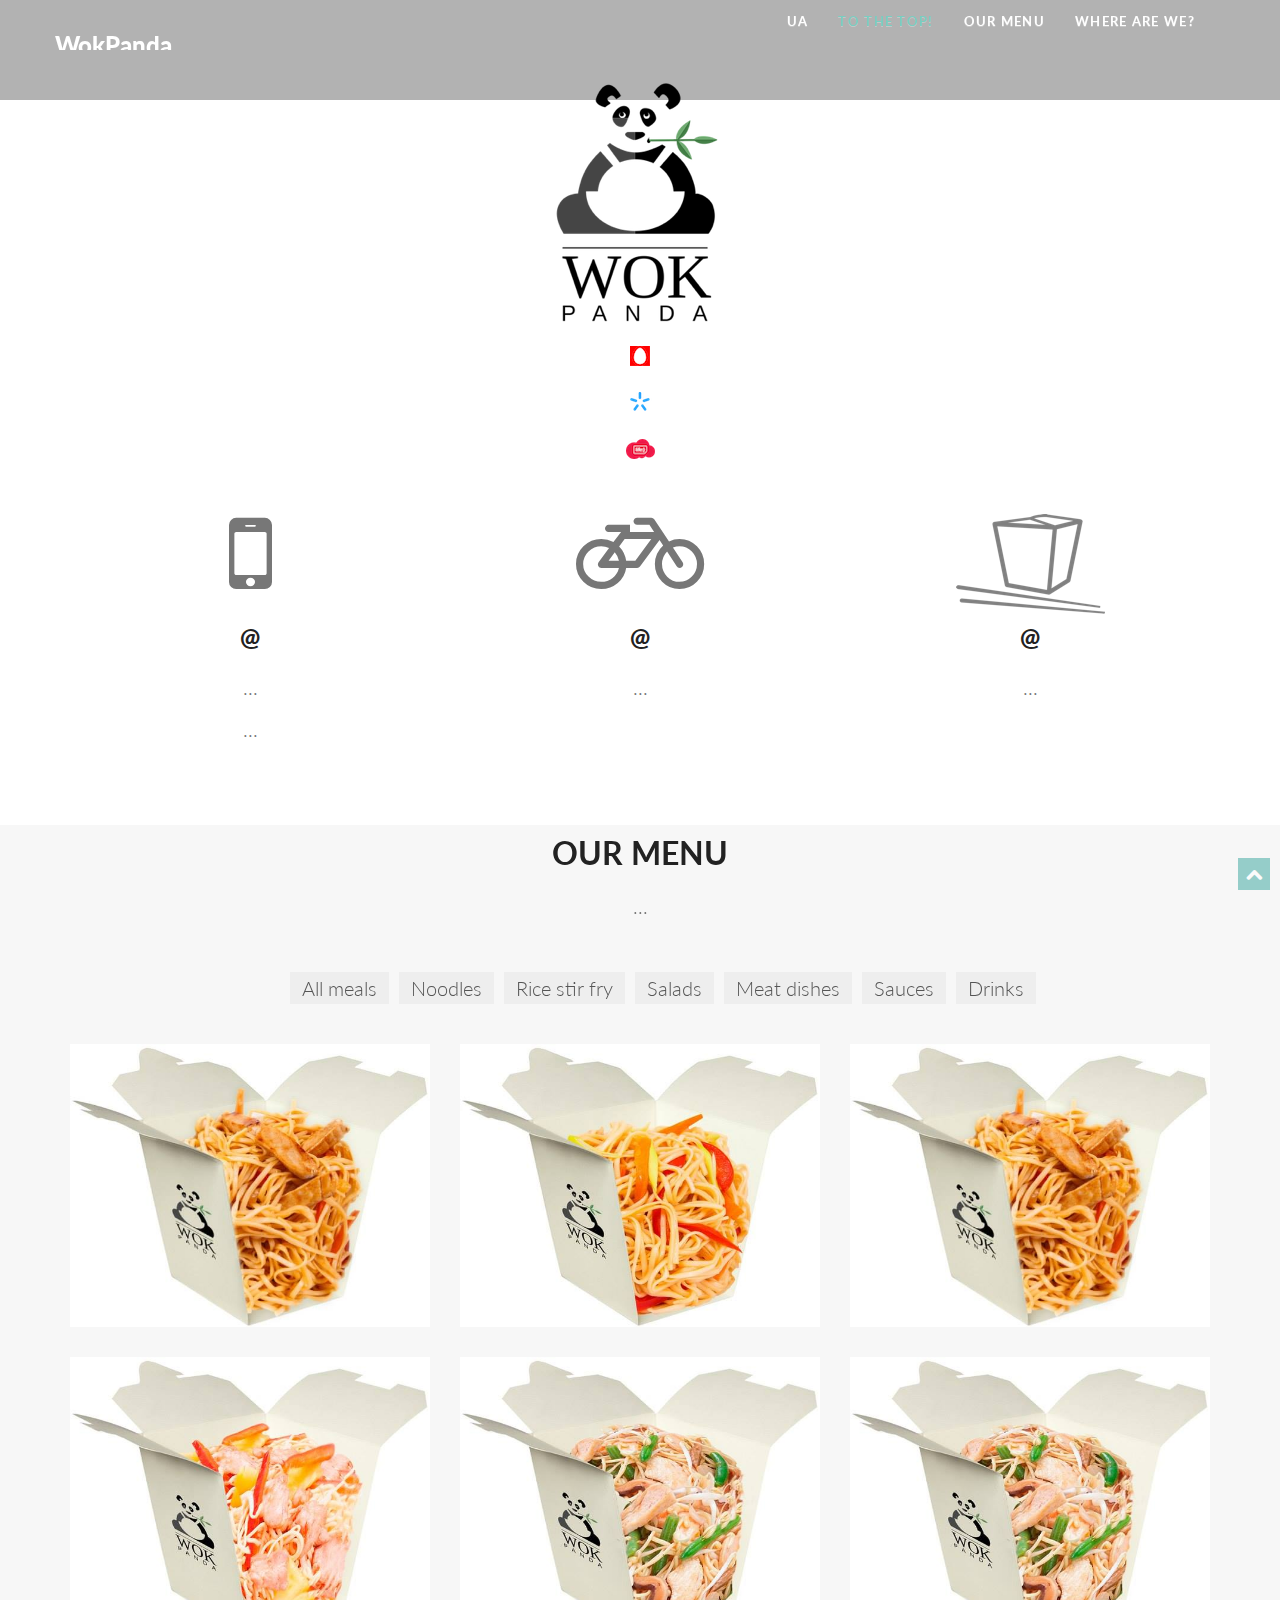
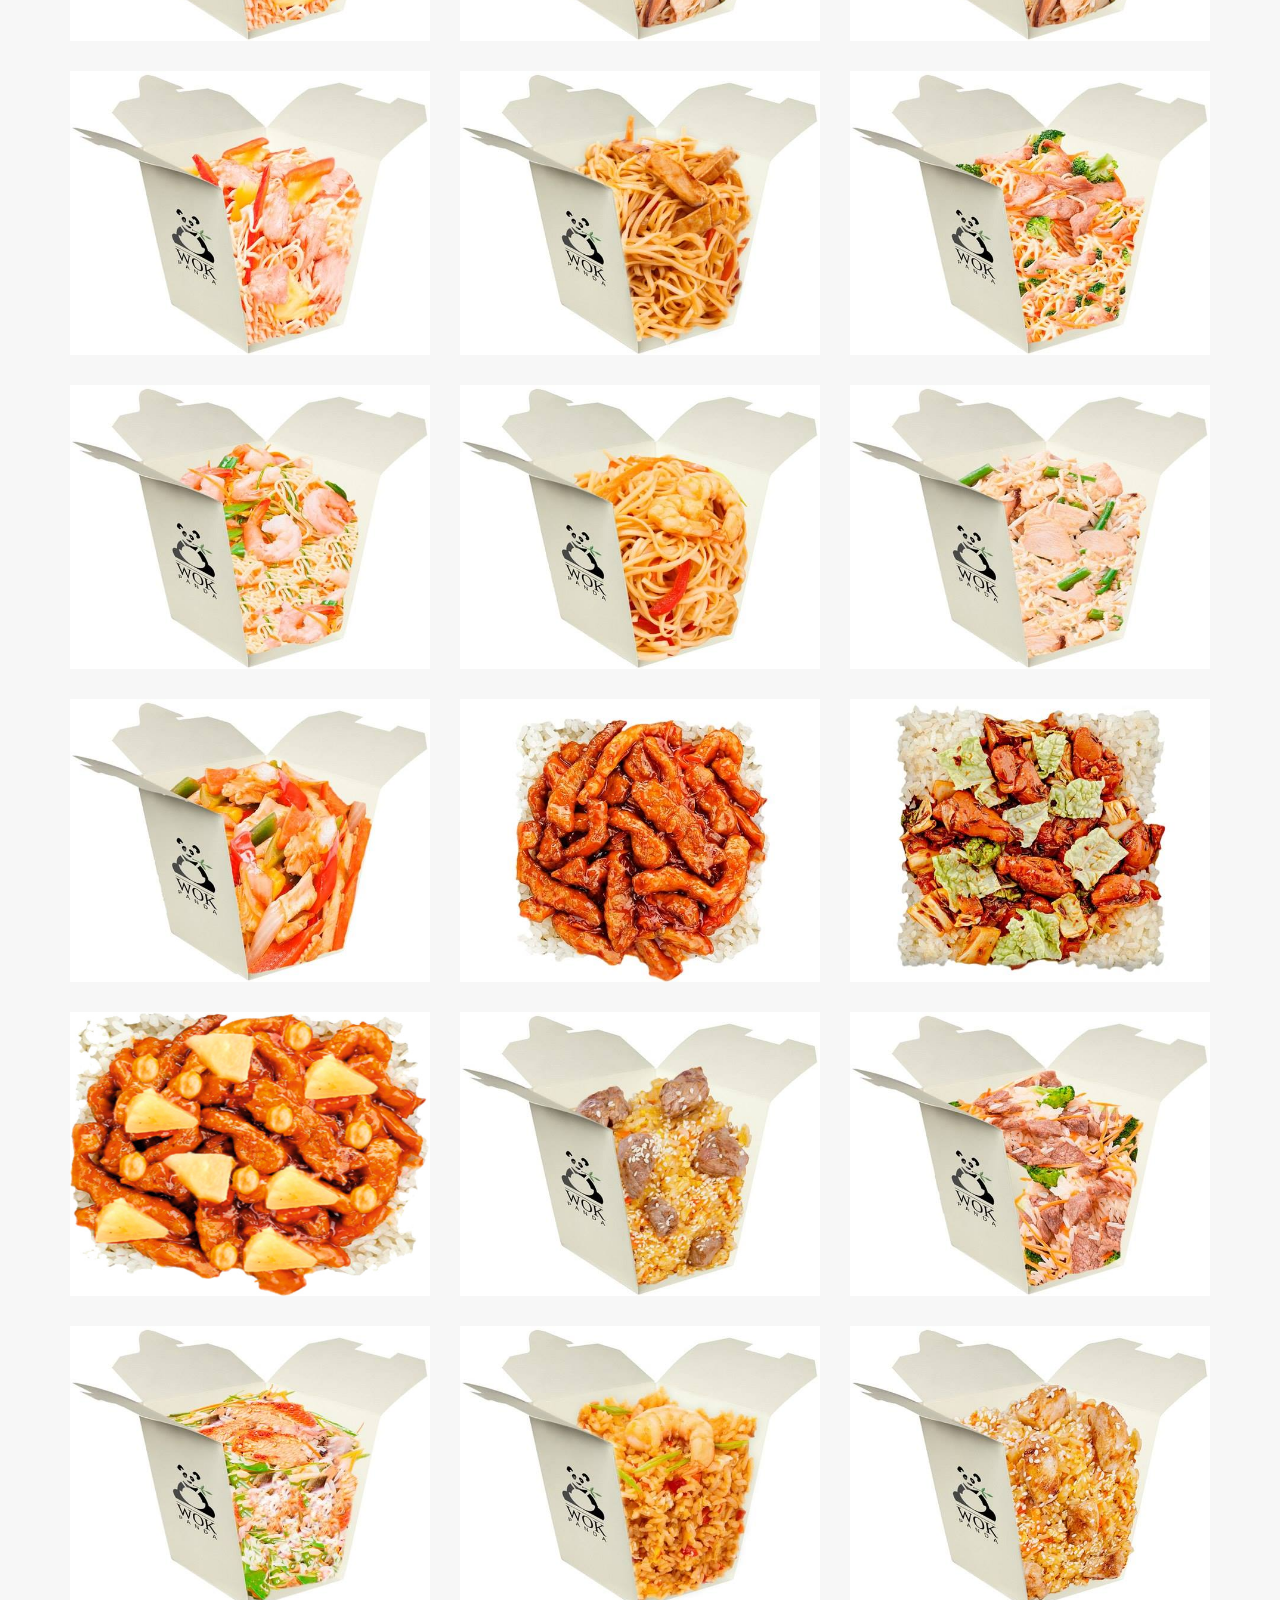
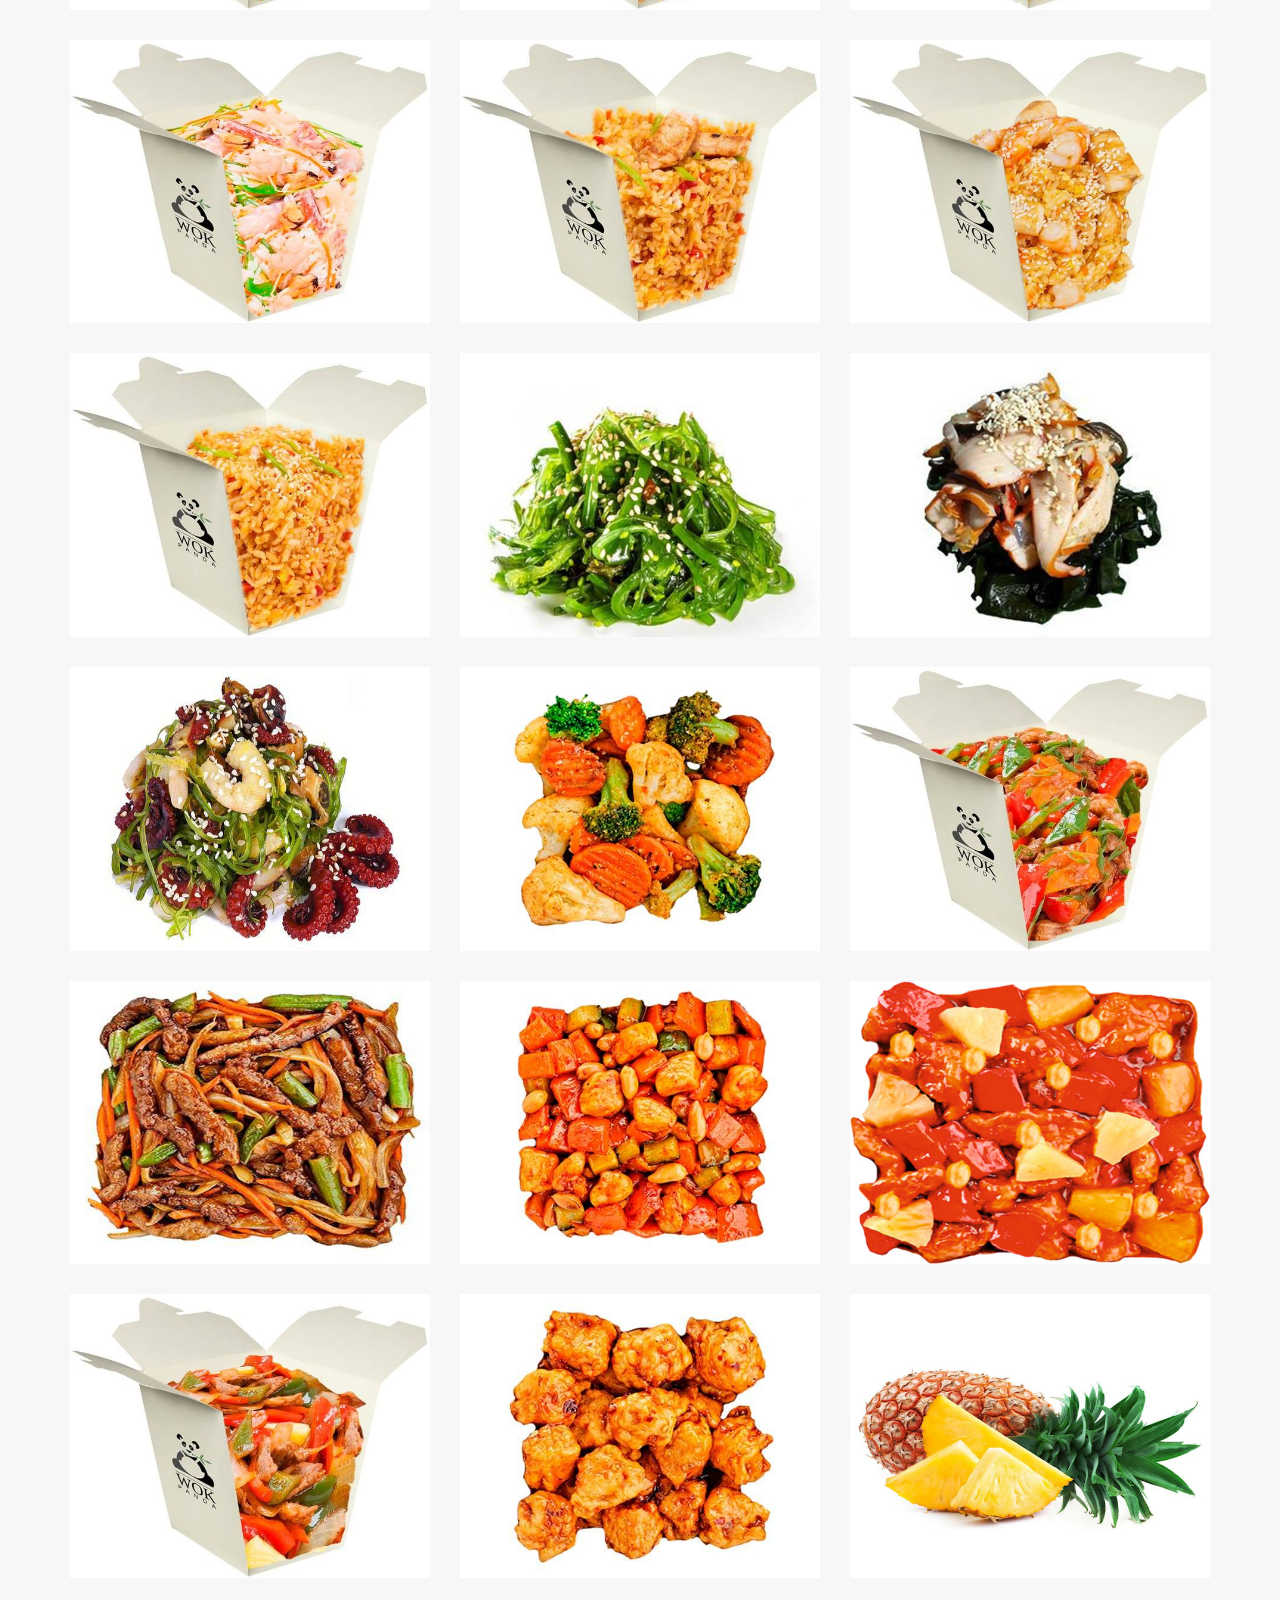
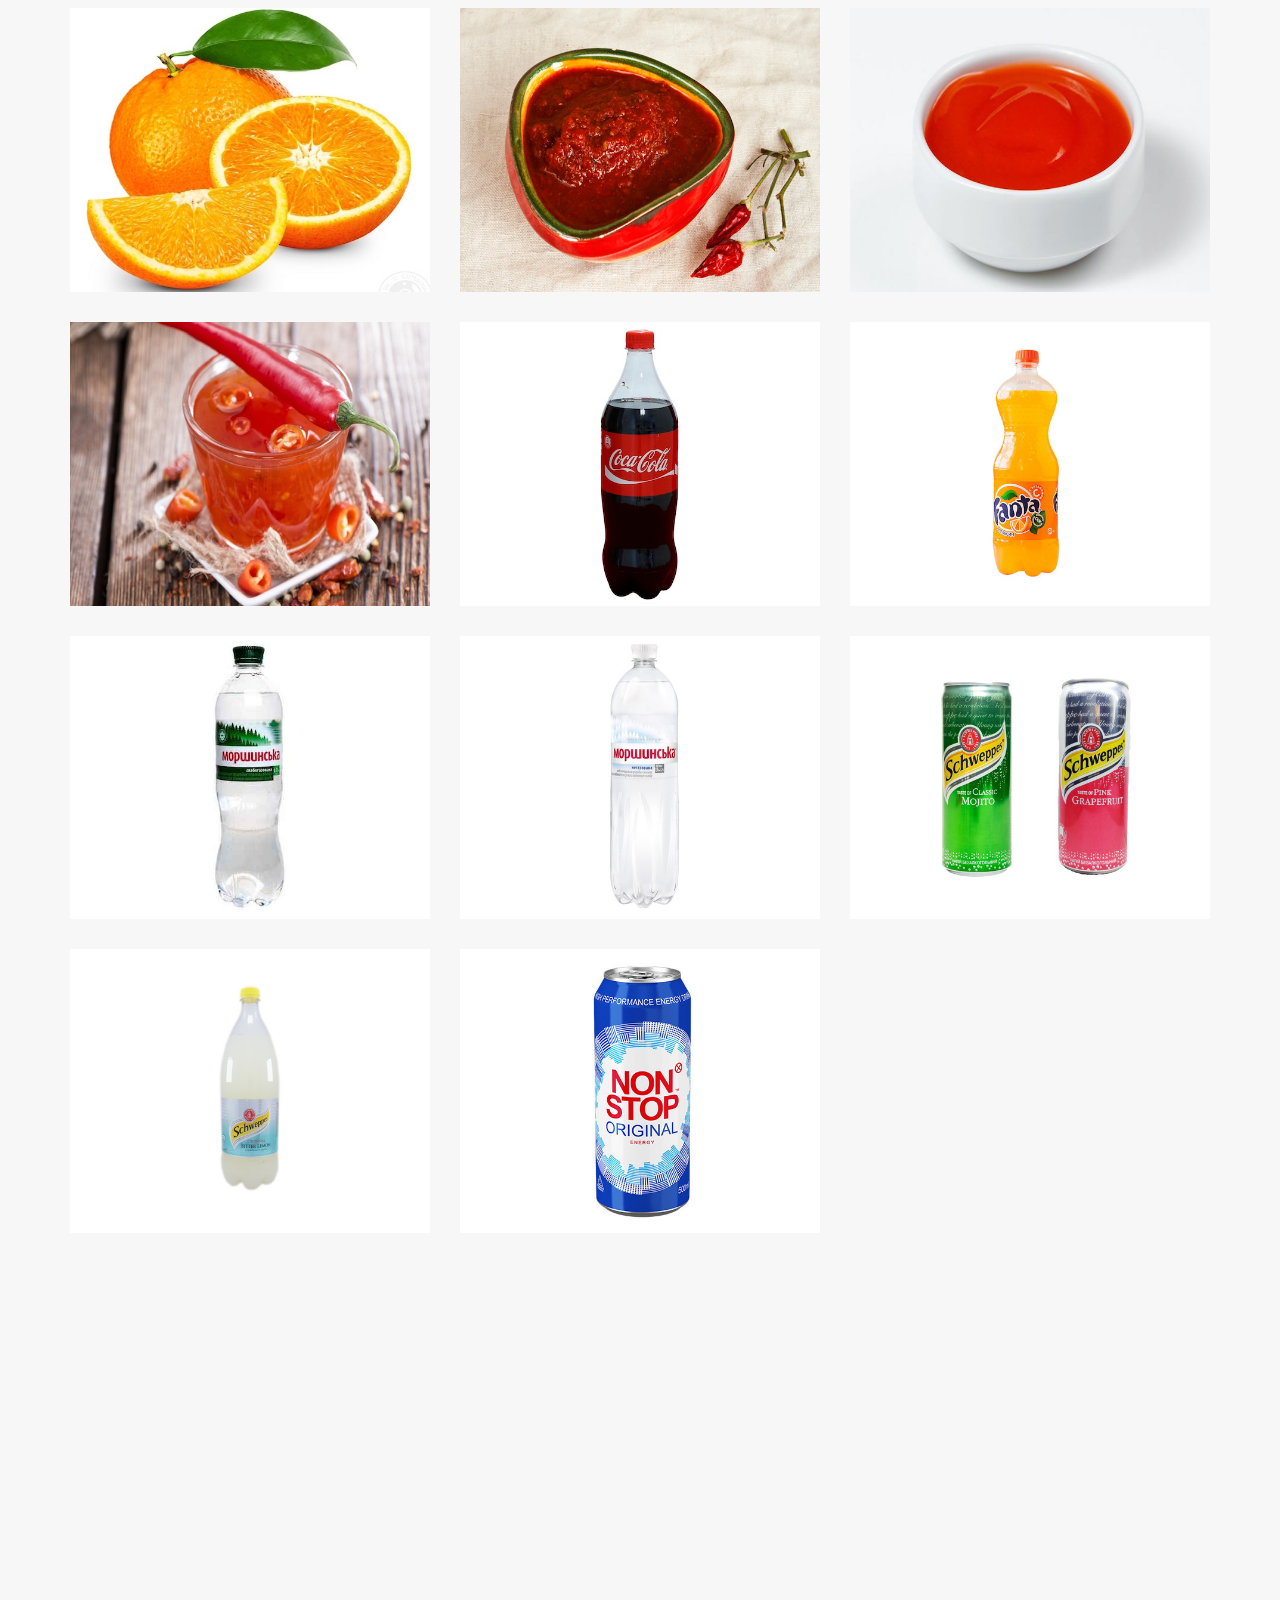
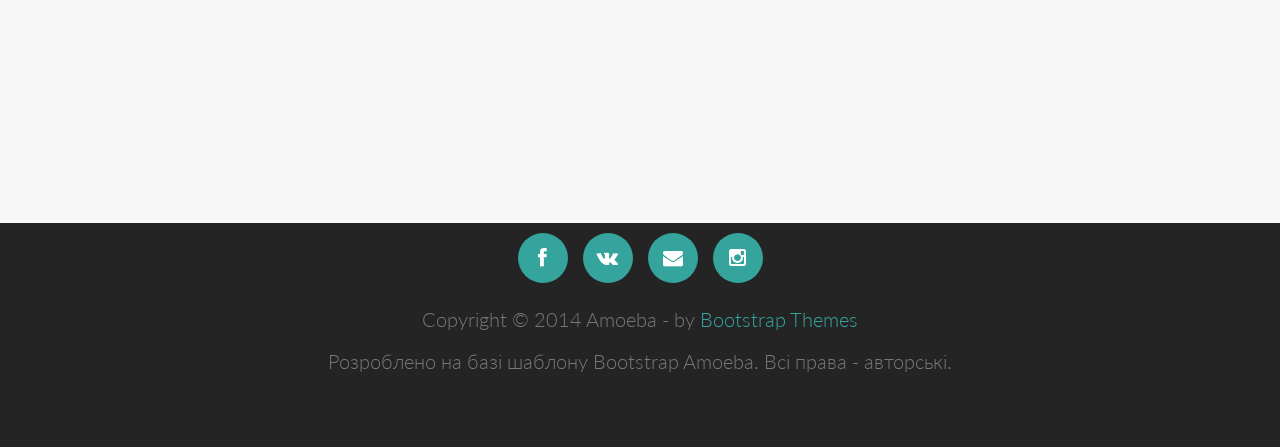
<file: index-eng.html>
<!DOCTYPE html>
<!--[if lt IE 7]>      <html class="no-js lt-ie9 lt-ie8 lt-ie7"> <![endif]-->
<!--[if IE 7]>         <html class="no-js lt-ie9 lt-ie8"> <![endif]-->
<!--[if IE 8]>         <html class="no-js lt-ie9"> <![endif]-->
<!--[if gt IE 8]><!-->
<html class="no-js">
<!--<![endif]-->

<head>
    <!-- BASICS -->
    <meta charset="utf-8">
    <meta http-equiv="X-UA-Compatible" content="IE=edge,chrome=1">
    <title>WokPanda - Chinese cuisine in Ivano-Frankivsk</title>
    <meta name="description" content="">
    <meta name="viewport" content="width=device-width, initial-scale=1.0">
    <link rel="stylesheet" type="text/css" href="css/isotope.css" media="screen" />
    <link rel="stylesheet" href="https://maxcdn.bootstrapcdn.com/font-awesome/4.5.0/css/font-awesome.min.css">
    <link rel="stylesheet" href="js/fancybox/jquery.fancybox.css" type="text/css" media="screen" />
    <link rel="stylesheet" href="css/bootstrap.css">
    <link rel="stylesheet" href="css/bootstrap-theme.css">
    <link rel="stylesheet" href="css/style.css">
    <!-- skin -->
    <link rel="stylesheet" href="skin/default.css">
</head>

<body>
    <section id="header" class="appear"></section>
    <div class="navbar navbar-fixed-top" role="navigation" data-0="line-height:50px; height:50px; background-color:rgba(0,0,0,0.3);" data-300="line-height:60px; height:60px; background-color:rgba(0,0,0,1);">
        <div class="container">
            <div class="navbar-header">
                <button type="button" class="navbar-toggle" data-toggle="collapse" data-target=".navbar-collapse">
						<span class="fa fa-bars color-white"></span>
					</button>
                <h1><a class="navbar-brand" href="index.html" data-0="line-height:50px;" data-300="line-height:50px;">			WokPanda
					</a></h1>
            </div>
            <div class="navbar-collapse collapse">
                <ul class="nav navbar-nav" data-0="margin-top:5px;" data-300="margin-top:5px;">
                    <li clss="active"><a href="index.html">UA</a></li>
                    <li class="active"><a href="index.html">To the top!</a></li>
                    <li><a href="#section-works">Our menu</a></li>
                    <li><a href="#section-map">Where are we?</a></li>
                </ul>
            </div>
            <!--/.navbar-collapse -->
        </div>
    </div>

    <section class="featured">
        <div class="container">
            <div class="row mar-bot5">
                <div class="col-md-6 col-md-offset-3">

                    <div class="align-center">
                        <img src="img/front/logo.png" alt="" />
                        <!--
                        <img src="img/front/logo_phones.png" alt="" />
                        -->
                    </div>
                    <div class="align-center">
                        <h3>
                            <p> <img src="img/front/mts_logo.jpeg" alt="" />  </p>
                        </h3>
                    </div>
                    <div class="align-center">
                        <h3>
                            <p> <img src="img/front/ks_logo.jpeg" alt="" />  </p>
                        </h3>
                    </div>
                    <div class="align-center">
                        <h3>
                            <p> <img src="img/front/life_logo.jpeg" alt="" />  </p>
                        </h3>
                    </div>
                </div>
            </div>
        </div>
    </section>

    <!-- services -->
    <section id="section-services" class="section pad-bot5 bg-white">
        <div class="container">

            <div class="row mar-bot10">
                <div class="col-lg-4">
                    <div class="align-center">
                        <i class="fa fa-mobile fa-5x mar-bot20"></i>
                        <h3 class="text-bold">@</h3>
                        <p>...
                            <p>...
                            </p>
                    </div>
                </div>

                <div class="col-lg-4">
                    <div class="align-center">
                        <i class="fa fa-bicycle fa-5x mar-bot20"></i>
                        <h3 class="text-bold">@</h3>
                        <p>...
                        </p>
                    </div>
                </div>

                <div class="col-lg-4">
                    <div class="align-center">
                        <img src="img/front/redo-box.png" alt="" vspace="10" />
                        <h3 class="text-bold">@</h3>
                        <p>...
                        </p>
                    </div>
                </div>

            </div>

        </div>
    </section>



    <!-- section menu -->
    <section id="section-works" class="section appear clearfix">
        <div class="container">

            <div class="row mar-bot40">
                <div class="col-md-offset-3 col-md-6">
                    <div class="section-header">
                        <h2 class="section-heading animated" data-animation="bounceInUp">Our menu</h2>
                        <p>...</p>
                    </div>
                </div>
            </div>

            <div class="row">
                <nav id="filter" class="col-md-12 text-center">
                    <ul>
                        <li><a href="#" class="btn-theme btn-small" data-filter="*">All meals</a></li>
                        <li><a href="#" class="btn-theme btn-small" data-filter=".noodles">Noodles</a></li>
                        <li><a href="#" class="btn-theme btn-small" data-filter=".rice">Rice stir fry</a></li>
                        <li><a href="#" class="btn-theme btn-small" data-filter=".salad">Salads</a></li>
                        <li><a href="#" class="btn-theme btn-small" data-filter=".meat">Meat dishes</a></li>
                        <li><a href="#" class="btn-theme btn-small" data-filter=".sauce">Sauces</a></li>
                        <li><a href="#" class="btn-theme btn-small" data-filter=".drink">Drinks</a></li>
                    </ul>
                </nav>


                <div class="col-md-12">
                    <div class="row">
                        <div class="portfolio-items isotopeWrapper clearfix" id="3">
                            <article class="col-md-4 isotopeItem noodles">
                                <div class="portfolio-item">
                                    <img src="img/menu/img1.jpeg" alt="" />
                                    <div class="portfolio-desc align-center">
                                        <div class="folio-info">
                                            <h3><a>#1</a> Egg noodles with chicken</a>
                                            </h3>
                                            <h6><a>Egg noodles, chicken, onions, carrots, mashrooms, napa cabbage, beans, sesame seeds, ginger, garlic, sweet and sour sauce</a></h4>
                                            <h3><a>(400g)</a> ...</a></h3>
                                        </div>
                                    </div>
                                </div>
                            </article>

                            <article class="col-md-4 isotopeItem noodles">
                                <div class="portfolio-item">
                                    <img src="img/menu/img2.jpeg" alt="" />
                                    <div class="portfolio-desc align-center">
                                        <div class="folio-info">
                                            <h3><a>#2</a> Udon noodles with vegetables</a>
                                            </h3>
                                            <h6><a>Udon noodles, onions, carrots, mushrooms, napa cabbage, cauliflower, broccoli, beans, sesame seeds, ginger, garlic, sweet and sour sauce</a></h4>
                                            <h3><a>(400g)</a> ...</a></h3>
                                        </div>
                                    </div>
                                </div>
                            </article>

                            <article class="col-md-4 isotopeItem noodles">
                                <div class="portfolio-item">
                                    <img src="img/menu/img3.jpeg" alt="" />
                                    <div class="portfolio-desc align-center">
                                        <div class="folio-info">
                                            <h3><a>#3</a> Udon noodles with chicken</a>
                                            </h3>
                                            <h6><a>Udon noodles, chicken, onions, carrots, mashrooms, napa cabbage, beans, sesame seeds, ginger, garlic, sweet and sour sauce</a></h4>
                                            <h3><a>(400g)</a> ...</a></h3>
                                        </div>
                                    </div>
                                </div>
                            </article>

                            <article class="col-md-4 isotopeItem noodles">
                                <div class="portfolio-item">
                                    <img src="img/menu/img4.jpeg" alt="" />
                                    <div class="portfolio-desc align-center">
                                        <div class="folio-info">
                                            <h3><a>#4</a> Egg noodles with pork - Hot!</a>
                                            </h3>
                                            <h6><a>Egg noodles, pork, onions, carrots, mushrooms, beans, napa cabbage, sesame seeds, ginger, garlic, sweet and sour sauce</a>
                                                <h4>
                                                    <h3><a>(400g)</a>...</a></h3>
                                        </div>
                                    </div>
                                </div>
                            </article>


                            <article class="col-md-4 isotopeItem noodles">
                                <div class="portfolio-item">
                                    <img src="img/menu/img5.jpeg" alt="" />
                                    <div class="portfolio-desc align-center">
                                        <div class="folio-info">
                                            <h3><a>#5</a> Egg noodles with beef</a>
                                            </h3>
                                            <h6><a>Egg noodles, beef, broccoli, onions, carrots, cauliflower, beans, mushrooms, sesame seeds, ginger, garlic, sweet and sour sauce</a></h4>
                                            <h3><a>(400g)</a>...</a></h3>
                                        </div>
                                    </div>
                                </div>
                            </article>

                            <article class="col-md-4 isotopeItem noodles">
                                <div class="portfolio-item">
                                    <img src="img/menu/img6.jpeg" alt="" />
                                    <div class="portfolio-desc align-center">
                                        <div class="folio-info">
                                            <h3><a>#6</a> Udon noodles with beef - Hot!</a>
                                            </h3>
                                            <h6><a>Udon noodles, beef, cauliflower, onions, carrots, beans, mushrooms, sesame seeds, ginger, garlic, sweet and sour sauce </a></h4>
                                            <h3><a>(400g)</a>...</a></h3>
                                        </div>
                                    </div>
                                </div>
                            </article>

                            <article class="col-md-4 isotopeItem noodles">
                                <div class="portfolio-item">
                                    <img src="img/menu/img7.jpeg" alt="" />
                                    <div class="portfolio-desc align-center">
                                        <div class="folio-info">
                                            <h3><a>#7</a> Udon noodles with pork</a>
                                            </h3>
                                            <h6><a>Udon noodles, pork, onions, carrots, mushrooms, beans, napa cabbage, sesame seeds, ginger, garlic, sweet and sour sauce </a></h4>
                                            <h3><a>(400g)</a>...</a></h3>
                                        </div>
                                    </div>
                                </div>
                            </article>



                            <article class="col-md-4 isotopeItem noodles">
                                <div class="portfolio-item">
                                    <img src="img/menu/img8.jpeg" alt="" />
                                    <div class="portfolio-desc align-center">
                                        <div class="folio-info">
                                            <h3><a>#8</a> Udon noodles with squids</a>
                                            </h3>
                                            <h6><a>Udon noodles, squids, onions, carrots, mushrooms, napa cabbage, broccoli, beans, sesame seeds, ginger, garlic, sweet and sour sauce</a></h4>
                                            <h3><a>(400g)</a>...</a></h3>
                                        </div>
                                    </div>
                                </div>
                            </article>

                            <article class="col-md-4 isotopeItem noodles">
                                <div class="portfolio-item">
                                    <img src="img/menu/img9.jpeg" alt="" />
                                    <div class="portfolio-desc align-center">
                                        <div class="folio-info">
                                            <h3><a>#9</a>Udon noodles with salmon</a>
                                            </h3>
                                            <h6><a>Udon noodles, salmon, onions, carrots, mushrooms, napa cabbage, broccoli, beans, sesame seeds, ginger, garlic, orange sauce</a></h4>
                                            <h3><a>(400g)</a>...</a></h3>
                                        </div>
                                    </div>
                                </div>
                            </article>

                            <article class="col-md-4 isotopeItem noodles">
                                <div class="portfolio-item">
                                    <img src="img/menu/img10.jpeg" alt="" />
                                    <div class="portfolio-desc align-center">
                                        <div class="folio-info">
                                            <h3><a>#10</a> Udon noodles with shrimp</a>
                                            </h3>
                                            <h6><a>Udon noodles, shrimp, onions, carrots, mushrooms, napa cabbage, beans, sesame seeds, ginger, garlic, orange sauce</a></h4>
                                            <h3><a>(400g)</a>...</a></h3>
                                        </div>
                                    </div>
                                </div>
                            </article>

                            <article class="col-md-4 isotopeItem noodles">
                                <div class="portfolio-item">
                                    <img src="img/menu/img11.jpeg" alt="" />
                                    <div class="portfolio-desc align-center">
                                        <div class="folio-info">
                                            <h3><a>#11</a> Udon noodles with shrimp and chicken</a>
                                            </h3>
                                            <h6><a>Udon noodles, shrimp, chicken, onions, carrots, mushrooms, beans, sesame seeds, ginger, garlic, orange sauce</a></h4>
                                            <h3><a>(400g)</a>...</a></h3>
                                        </div>
                                    </div>
                                </div>
                            </article>

                            <article class="col-md-4 isotopeItem noodles">
                                <div class="portfolio-item">
                                    <img src="img/menu/img12.jpeg" alt="" />
                                    <div class="portfolio-desc align-center">
                                        <div class="folio-info">
                                            <h3><a>#12</a> Udon noodles with mussels</a>
                                            </h3>
                                            <h6><a>Udon noodles, mussels, onions, carrots, mushrooms, napa cabbage, cauliflower, beans, sesame seeds, ginger, garlic, pineapple sauce</a></h4>
                                            <h3><a>(400g)</a>...</a></h3>
                                        </div>
                                    </div>
                                </div>
                            </article>

                            <article class="col-md-4 isotopeItem noodles">
                                <div class="portfolio-item">
                                    <img src="img/menu/img13.jpeg" alt="" />
                                    <div class="portfolio-desc align-center">
                                        <div class="folio-info">
                                            <h3><a>#13</a> Udon noodles "Yellow Sea"</a>
                                            </h3>
                                            <h6><a>Udon noodles, mussels, squids, shrimp, carrots, onions, napa cabbage, sesame seeds, ginger, garlic, pineapple sauce</a></h4>
                                            <h3><a>(400g)</a>...</a></h3>
                                        </div>
                                    </div>
                                </div>
                            </article>

                            <article class="col-md-4 isotopeItem rice">
                                <div class="portfolio-item">
                                    <img src="img/menu/img14.jpeg" alt="" />
                                    <div class="portfolio-desc align-center">
                                        <div class="folio-info">
                                            <h3><a>#14</a> Steam rice with pork in pineapple sauce</a>
                                            </h3>
                                            <h6><a>Steam rice , pork, pineapple, sesame seeds, ginger, garlic, pineapple sauce </a></h4>
                                            <h3><a>(400g)</a>...</a></h3>
                                        </div>
                                    </div>
                                </div>
                            </article>

                            <article class="col-md-4 isotopeItem rice">
                                <div class="portfolio-item">
                                    <img src="img/menu/img15.jpeg" alt="" />
                                    <div class="portfolio-desc align-center">
                                        <div class="folio-info">
                                            <h3><a>#15</a> Steam rice with General Tso chicken, Hot!</a>
                                            </h3>
                                            <h6><a>Steam rice , chicken, chili pepper, carrots, napa cabbage, sesame seeds, ginger, garlic, sweet and sour sauce</a></h4>
                                            <h3><a>(400g)</a>...</a></h3>
                                        </div>
                                    </div>
                                </div>
                            </article>

                            <article class="col-md-4 isotopeItem rice">
                                <div class="portfolio-item">
                                    <img src="img/menu/img16.jpeg" alt="" />
                                    <div class="portfolio-desc align-center">
                                        <div class="folio-info">
                                            <h3><a>#16</a> Steam rice with chicken and pineapples</a>
                                            </h3>
                                            <h6><a>Steam rice , chicken, pineapple, peanut, ginger, sesame seeds, pineapple sauce</a></h4>
                                            <h3><a>(400g)</a>...</a></h3>
                                        </div>
                                    </div>
                                </div>
                            </article>

                            <article class="col-md-4 isotopeItem rice">
                                <div class="portfolio-item">
                                    <img src="img/menu/img17.jpeg" alt="" />
                                    <div class="portfolio-desc align-center">
                                        <div class="folio-info">
                                            <h3><a>#17</a> Rice with pork</a>
                                            </h3>
                                            <h6><a>Rice, pork, napa cabbage, onions, carrots, eggs, sesame seeds, ginger, garlic, sweet and sour sauce</a></h4>
                                            <h3><a>(400g)</a>...</a></h3>
                                        </div>
                                    </div>
                                </div>
                            </article>

                            <article class="col-md-4 isotopeItem rice">
                                <div class="portfolio-item">
                                    <img src="img/menu/img18.jpeg" alt="" />
                                    <div class="portfolio-desc align-center">
                                        <div class="folio-info">
                                            <h3><a>#18</a> Rice with beef Hot!</a>
                                            </h3>
                                            <h6><a>Rice, beef, napa cabbage, onions, carrots, eggs, sesame seeds, ginger, garlic, hot sauce </a></h4>
                                            <h3><a>(400g)</a>...</a></h3>
                                        </div>
                                    </div>
                                </div>
                            </article>

                            <article class="col-md-4 isotopeItem rice">
                                <div class="portfolio-item">
                                    <img src="img/menu/img19.jpeg" alt="" />
                                    <div class="portfolio-desc align-center">
                                        <div class="folio-info">
                                            <h3><a>#19</a> Rice with mussels</a>
                                            </h3>
                                            <h6><a>Rice, mussels, cauliflower, napa cabbage, onions, carrots, eggs, sesame seeds, ginger, garlic, pineapple sauce</a></h4>
                                            <h3><a>(400g)</a>...</a></h3>
                                        </div>
                                    </div>
                                </div>
                            </article>

                            <article class="col-md-4 isotopeItem rice">
                                <div class="portfolio-item">
                                    <img src="img/menu/img20.jpeg" alt="" />
                                    <div class="portfolio-desc align-center">
                                        <div class="folio-info">
                                            <h3><a>#20</a> Rice with shrimp</a>
                                            </h3>
                                            <h6><a>Rice, shrimp, napa cabbage, onions, carrots, eggs, sesame seeds, ginger, garlic, orange sauce</a></h4>
                                            <h3><a>(400g)</a>...</a></h3>
                                        </div>
                                    </div>
                                </div>
                            </article>

                            <article class="col-md-4 isotopeItem rice">
                                <div class="portfolio-item">
                                    <img src="img/menu/img21.jpeg" alt="" />
                                    <div class="portfolio-desc align-center">
                                        <div class="folio-info">
                                            <h3><a>#21</a> Rice with chicken</a>
                                            </h3>
                                            <h6><a>Rice, chicken, napa cabbage, onions, carrots, eggs, sesame seeds, ginger, garlic, sweet and sour sauce</a></h4>
                                            <h3><a>(400g)</a>...</a></h3>
                                        </div>
                                    </div>
                                </div>
                            </article>

                            <article class="col-md-4 isotopeItem rice">
                                <div class="portfolio-item">
                                    <img src="img/menu/img22.jpeg" alt="" />
                                    <div class="portfolio-desc align-center">
                                        <div class="folio-info">
                                            <h3><a>#22</a> Rice "Yellow Sea"</a>
                                            </h3>
                                            <h6><a>Rice, mussels, squids, shrimp, napa cabbage, carrots, onions, sesame seeds, ginger, garlic, pineapple sauce</a></h4>
                                            <h3><a>(400g)</a>...</a></h3>
                                        </div>
                                    </div>
                                </div>
                            </article>

                            <article class="col-md-4 isotopeItem rice">
                                <div class="portfolio-item">
                                    <img src="img/menu/img23.jpeg" alt="" />
                                    <div class="portfolio-desc align-center">
                                        <div class="folio-info">
                                            <h3><a>#23</a> Rice with salmon</a>
                                            </h3>
                                            <h6><a>Rice, salmon, broccoli, napa cabbage, onions, carrots, mushrooms, eggs, sesame seeds, ginger, garlic, orange sauce</a></h4>
                                            <h3><a>(400g)</a>...</a></h3>
                                        </div>
                                    </div>
                                </div>
                            </article>

                            <article class="col-md-4 isotopeItem rice">
                                <div class="portfolio-item">
                                    <img src="img/menu/img24.jpeg" alt="" />
                                    <div class="portfolio-desc align-center">
                                        <div class="folio-info">
                                            <h3><a>#24</a> Rice with shrimp and chicken</a>
                                            </h3>
                                            <h6><a>Rice, chicken, shrimp, napa cabbage, onions, carrots, eggs, sesame seeds, ginger, garlic, orange sauce</a></h4>
                                            <h3><a>(400g)</a>...</a></h3>
                                        </div>
                                    </div>
                                </div>
                            </article>

                            <article class="col-md-4 isotopeItem rice">
                                <div class="portfolio-item">
                                    <img src="img/menu/img25.jpeg" alt="" />
                                    <div class="portfolio-desc align-center">
                                        <div class="folio-info">
                                            <h3><a>#25</a> Rice with vegetables</a>
                                            </h3>
                                            <h6><a>Rice, beans, cauliflower, broccoli, onions, carrots, napa cabbage, sesame seeds, ginger, garlic, sweet and sour sauce</a></h4>
                                            <h3><a>(400g)</a>...</a></h3>
                                        </div>
                                    </div>
                                </div>
                            </article>

                            <article class="col-md-4 isotopeItem salad">
                                <div class="portfolio-item">
                                    <img src="img/menu/img26.jpeg" alt="" />
                                    <div class="portfolio-desc align-center">
                                        <div class="folio-info">
                                            <h3><a>#26</a> Hiyashi wakame (Japanese seaweed salad)</a>
                                            </h3>
                                            <h5><a>Hiyashi and wakame seaweed, sesame seeds, walnut sauce</a></h4>
                                            <h3><a>(150g)</a>...</a></h3>
                                        </div>
                                    </div>
                                </div>
                            </article>

                            <article class="col-md-4 isotopeItem salad">
                                <div class="portfolio-item">
                                    <img src="img/menu/img27.jpeg" alt="" />
                                    <div class="portfolio-desc align-center">
                                        <div class="folio-info">
                                            <h3><a>#27</a> Salad with squids</a>
                                            </h3>
                                            <h5><a>Marinaded squid, wakame seaweed, sesame seeds, walnut sauce</a></h4>
                                            <h3><a>(150g)</a>...</a></h3>
                                        </div>
                                    </div>
                                </div>
                            </article>

                            <article class="col-md-4 isotopeItem salad">
                                <div class="portfolio-item">
                                    <img src="img/menu/img28.jpeg" alt="" />
                                    <div class="portfolio-desc align-center">
                                        <div class="folio-info">
                                            <h3><a>#28</a> Octopus salad</a>
                                            </h3>
                                            <h5><a>Marinaded octopus, wakame seaweed, sesame seeds, walnut sauce</a></h4>
                                            <h3><a>(150g)</a>...</a></h3>
                                        </div>
                                    </div>
                                </div>
                            </article>

                            <article class="col-md-4 isotopeItem salad">
                                <div class="portfolio-item">
                                    <img src="img/menu/img29.jpeg" alt="" />
                                    <div class="portfolio-desc align-center">
                                        <div class="folio-info">
                                            <h3><a>#29</a> Vegetable mix</a>
                                            </h3>
                                            <h5><a>Broccoli, cauliflower, napa cabbage, carrots, garlic, sesame seeds, sweet and sour sauce</a></h4>
                                            <h3><a>(400g)</a>...</a></h3>
                                        </div>
                                    </div>
                                </div>
                            </article>

                            <article class="col-md-4 isotopeItem meat">
                                <div class="portfolio-item">
                                    <img src="img/menu/img30.jpeg" alt="" />
                                    <div class="portfolio-desc align-center">
                                        <div class="folio-info">
                                            <h3><a>#30</a> Szechuan beef</a>
                                            </h3>
                                            <h6><a>Beef, carrots, napa cabbage, onions, agaricus mushrooms, sesame seeds, sweet and sour sauce</a></h4>
                                            <h3><a>(350g)</a>...</a></h3>
                                        </div>
                                    </div>
                                </div>
                            </article>

                            <article class="col-md-4 isotopeItem meat">
                                <div class="portfolio-item">
                                    <img src="img/menu/img31.jpeg" alt="" />
                                    <div class="portfolio-desc align-center">
                                        <div class="folio-info">
                                            <h3><a>#31</a> Hong Kong beef</a>
                                            </h3>
                                            <h6><a>Beef, beans, carrots, onions, napa cabbage, sesame seeds, sweet and sour sauce </a></h4>
                                            <h3><a>(350g)</a>...</a></h3>
                                        </div>
                                    </div>
                                </div>
                            </article>

                            <article class="col-md-4 isotopeItem meat">
                                <div class="portfolio-item">
                                    <img src="img/menu/img32.jpeg" alt="" />
                                    <div class="portfolio-desc align-center">
                                        <div class="folio-info">
                                            <h3><a>#32</a> Pork in sweet and sour sauce</a>
                                            </h3>
                                            <h6><a>Pork, peanuts, napa cabbage, onions, carrots, agaricus mushrooms, sesame seeds, sweet and sour sauce</a></h4>
                                            <h3><a>(350g)</a>...</a></h3>
                                        </div>
                                    </div>
                                </div>
                            </article>

                            <article class="col-md-4 isotopeItem meat">
                                <div class="portfolio-item">
                                    <img src="img/menu/img33.jpeg" alt="" />
                                    <div class="portfolio-desc align-center">
                                        <div class="folio-info">
                                            <h3><a>#33</a> Gu Lao Rou pork</a>
                                            </h3>
                                            <h6><a>Pork, pineapple, peanuts, carrots, ginger, garlic, napa cabbage, sesame seeds, sweet and sour sauce</a></h4>
                                            <h3><a>(350g)</a>...</a></h3>
                                        </div>
                                    </div>
                                </div>
                            </article>

                            <article class="col-md-4 isotopeItem meat">
                                <div class="portfolio-item">
                                    <img src="img/menu/img34.jpeg" alt="" />
                                    <div class="portfolio-desc align-center">
                                        <div class="folio-info">
                                            <h3><a>#34</a> Chicken with agaricus mushrooms in hot sauce</a>
                                            </h3>
                                            <h6><a>Chicken, agaricus mushrooms, napa cabbage, onions, carrots, sesame seeds, hot sauce</a></h4>
                                            <h3><a>(350g)</a>...</a></h3>
                                        </div>
                                    </div>
                                </div>
                            </article>

                            <article class="col-md-4 isotopeItem meat">
                                <div class="portfolio-item">
                                    <img src="img/menu/img35.jpeg" alt="" />
                                    <div class="portfolio-desc align-center">
                                        <div class="folio-info">
                                            <h3><a>#35</a> Chicken with napa cabbage and orange sauce</a>
                                            </h3>
                                            <h6><a>Chicken, napa cabbage, sesame seeds, orange sauce</a></h4>
                                            <h3><a>(350g)</a>...</a></h3>
                                        </div>
                                    </div>
                                </div>
                            </article>

                            <article class="col-md-4 isotopeItem sauce">
                                <div class="portfolio-item">
                                    <img src="img/menu/img37.jpeg" alt="" />
                                    <div class="portfolio-desc align-center">
                                        <div class="folio-info">
                                            <h3><a></a> Pineapple sauce</a>
                                            </h3>
                                            <h6><a>Sweet sauce made daily from fresh pineapples</a></h4>
                                            <h3><a></a>...</a></h3>
                                        </div>
                                    </div>
                                </div>
                            </article>

                            <article class="col-md-4 isotopeItem sauce">
                                <div class="portfolio-item">
                                    <img src="img/menu/img38.jpeg" alt="" />
                                    <div class="portfolio-desc align-center">
                                        <div class="folio-info">
                                            <h3><a></a> Orange sauce</a>
                                            </h3>
                                            <h6><a>Sweet, tender sauce with subtle mustard taste made from fresh oranges</a></h4>
                                            <h3><a></a>...</a></h3>
                                        </div>
                                    </div>
                                </div>
                            </article>

                            <article class="col-md-4 isotopeItem sauce">
                                <div class="portfolio-item">
                                    <img src="img/menu/img39.jpeg" alt="" />
                                    <div class="portfolio-desc align-center">
                                        <div class="folio-info">
                                            <h3><a></a> Hot and sweet sauce</a>
                                            </h3>
                                            <h6><a>Subtle sweet taste with bits of sour kick, all blended with hot chili peppers</a></h4>
                                            <h3><a></a>...</a></h3>
                                        </div>
                                    </div>
                                </div>
                            </article>

                            <article class="col-md-4 isotopeItem sauce">
                                <div class="portfolio-item">
                                    <img src="img/menu/img40.jpeg" alt="" />
                                    <div class="portfolio-desc align-center">
                                        <div class="folio-info">
                                            <h3><a></a> Sweet and sour sauce</a>
                                            </h3>
                                            <h6><a>Slight taste of sour alongside tender sweet notes make for a wonderful complement to your meal</a></h4>
                                            <h3><a></a>...</a></h3>
                                        </div>
                                    </div>
                                </div>
                            </article>

                            <article class="col-md-4 isotopeItem sauce">
                                <div class="portfolio-item">
                                    <img src="img/menu/img41.jpeg" alt="" />
                                    <div class="portfolio-desc align-center">
                                        <div class="folio-info">
                                            <h3><a></a> Sauce «Dragon breath»</a>
                                            </h3>
                                            <h6><a>Tender yet hot sauce that features slight tastes of tomatoes and hot peppers</a></h4>
                                            <h3><a></a>...</a></h3>
                                        </div>
                                    </div>
                                </div>
                            </article>

                            <article class="col-md-4 isotopeItem drink">
                                <div class="portfolio-item">
                                    <img src="img/menu/img45.jpg" alt="" />
                                    <div class="portfolio-desc align-center">
                                        <div class="folio-info">
                                            <h3><a></a> Coca-Cola</a>
                                            </h3>
					     <h3><a> (0,5L) </a>...</a></h3>
					     <h3><a> (1L)  </a>...</a></h3>
					     <h3><a>(1,5L) </a>...</a></h3>
                                            <h3><a></a> </a></h3>
                                        </div>
                                    </div>
                                </div>
                            </article>

                            <article class="col-md-4 isotopeItem drink">
                                <div class="portfolio-item">
                                    <img src="img/menu/img49.jpg" alt="" />
                                    <div class="portfolio-desc align-center">
                                        <div class="folio-info">
                                            <h3><a></a> Fanta orange</a>
                                            <h3><a> (0,5L) </a>...</a></h3>
					     <h3><a> (1L)  </a>...</a></h3>
					     <h3><a>(1,5L) </a>...</a></h3>
                        </h3>
                                             <h3><a></a> </a></h3>
                         <h3><a></a> </a></h3>
                                            <h3><a></a> </a></h3>
                                        </div>
                                    </div>
                                </div>
                            </article>

                        <article class="col-md-4 isotopeItem drink">
                                <div class="portfolio-item">
                                    <img src="img/menu/img46.jpg" alt="" />
                                    <div class="portfolio-desc align-center">
                                        <div class="folio-info">
                                            <h3><a></a>Morshynska</a>
                                            </h3>
                                            <h4><a>mineral water</a></h4>
					    <h3><a>(0,75L) </a>...</a></h3>
					    <h3><a>(1,5L) </a>...</a></h3>
                                            <h3><a></a> </a></h3>
                                        </div>
                                    </div>
                                </div>
                            </article>

                            <article class="col-md-4 isotopeItem drink">
                                <div class="portfolio-item">
                                    <img src="img/menu/img50.jpg" alt="" />
                                    <div class="portfolio-desc align-center">
                                        <div class="folio-info">
                                            <h3><a></a>Morshynska</a>
                                           <h4><a> uncarbonated water</a></h4>
					   <h3><a>(1,5L) </a>...</a></h3>
                        </h3>
                                             <h3><a></a> </a></h3>
                         <h3><a></a> </a></h3>
                                            <h3><a></a> </a></h3>
                                        </div>
                                    </div>
                                </div>
                            </article>

                                                <article class="col-md-4 isotopeItem drink">
                                <div class="portfolio-item">
                                    <img src="img/menu/img47.jpg" alt="" />
                                    <div class="portfolio-desc align-center">
                                        <div class="folio-info">
                                            <h3><a></a> Schweppes</a>
                                           <h4><a>Mojito\Grapefruit</a></h4>
					   <h3><a>(330ml) </a>...</a></h3>
                        </h3>
                                             <h3><a></a> </a></h3>
                         <h3><a></a> </a></h3>
                                            <h3><a></a> </a></h3>
                                        </div>
                                    </div>
                                </div>
                            </article>

                        <article class="col-md-4 isotopeItem drink">
                                <div class="portfolio-item">
                                    <img src="img/menu/img48.jpg" alt="" />
                                    <div class="portfolio-desc align-center">
                                        <div class="folio-info">
                                            <h3><a></a> Schweppes </a>
                                           <h4><a> drink "Schweppes" Bitter Lemon</a></h4>
						<h3><a>(1,5L) </a>...</a></h3>
                        </h3>
                                             <h3><a></a> </a></h3>
                         <h3><a></a> </a></h3>
                                            <h3><a></a> </a></h3>
                                        </div>
                                    </div>
                                </div>
                            </article>

                        <article class="col-md-4 isotopeItem drink">
                                <div class="portfolio-item">
                                    <img src="img/menu/img51.jpg" alt="" />
                                    <div class="portfolio-desc align-center">
                                        <div class="folio-info">
                                            <h3><a></a> Non Stop Original</a>
                                           <h4><a>energy drink</a></h4>
					   <h3><a>(250ml) </a>...</a></h3>
					   <h3><a>(500ml) </a>...</a></h3>
                        </h3>
                                             <h3><a></a> </a></h3>
                         <h3><a></a> </a></h3>
                                            <h3><a></a> </a></h3>
                                        </div>
                                    </div>
                                </div>
                            </article>


                            


    </section>


    <!-- map -->
    <section id="section-map" class="clearfix">
        <div id="map"></div>
    </section>

    <section id="footer" class="section footer">
        <div class="container">
            <div class="row animated opacity mar-bot20" data-andown="fadeIn" data-animation="animation">
                <div class="col-sm-12 align-center">
                    <ul class="social-network social-circle">
                        <li><a href="https://www.facebook.com/WokPanda" class="icoFacebook" title="Facebook"><i class="fa fa-facebook"></i></a></li>
                        <li><a href="http://vk.com/wokpanda" class="icoVK" title="VKontakte"><i class="fa fa-vk"></i></a></li>
                        <li><a href="mailto:pandawokif@gmail.com" class="icoEmail" title="Email"><i class="fa fa-envelope"></i></a></li>
                        <li><a href="https://www.instagram.com/wokpanda.if/" class="icoInsta" title="Instagram"><i class="fa fa-instagram"></i></a></li>
                    </ul>
                </div>
            </div>

            <div class="row align-center copyright">
                <div class="col-sm-12">
                    <p>Copyright &copy; 2014 Amoeba - by <a href="http://bootstraptaste.com">Bootstrap Themes</a></p>
                </div>
                <div class="col-sm-12">
                    <p>Розроблено на базі шаблону Bootstrap Amoeba. Всі права - авторські.</p>
                </div>

                <!--
                        All links in the footer should remain intact.
                        Licenseing information is available at: http://bootstraptaste.com/license/
                        You can buy this theme without footer links online at: http://bootstraptaste.com/buy/?theme=Amoeba
                    -->
            </div>
        </div>

    </section>


    <a href="#header" class="scrollup"><i class="fa fa-chevron-up"></i></a>

    <script src="js/modernizr-2.6.2-respond-1.1.0.min.js"></script>
    <script src="js/jquery.js"></script>
    <script src="js/jquery.easing.1.3.js"></script>
    <script src="js/bootstrap.min.js"></script>
    <script src="карта гугл></script>
    <script src="js/jquery.isotope.min.js"></script>
    <script src="js/jquery.nicescroll.min.js"></script>
    <script src="js/fancybox/jquery.fancybox.pack.js"></script>
    <script src="js/skrollr.min.js"></script>
    <script src="js/jquery.scrollTo-1.4.3.1-min.js"></script>
    <script src="js/jquery.localscroll-1.2.7-min.js"></script>
    <script src="js/stellar.js"></script>
    <script src="js/jquery.appear.js"></script>
    <script src="js/validate.js"></script>
    <script src="js/main.js"></script>
    <script type="text/javascript">
        var myLatlng = new google.maps.LatLng(48.922261, 24.715516);
        var styles = [{
            "featureType": "administrative",
            "elementType": "all",
            "stylers": [{
                "visibility": "off"
            }]
        }, {
            "featureType": "landscape",
            "elementType": "all",
            "stylers": [{
                "visibility": "simplified"
            }, {
                "hue": "#0066ff"
            }, {
                "saturation": 74
            }, {
                "lightness": 100
            }]
        }, {
            "featureType": "poi",
            "elementType": "all",
            "stylers": [{
                "visibility": "simplified"
            }]
        }, {
            "featureType": "road",
            "elementType": "all",
            "stylers": [{
                "visibility": "simplified"
            }]
        }, {
            "featureType": "road.highway",
            "elementType": "all",
            "stylers": [{
                "visibility": "off"
            }, {
                "weight": 0.6
            }, {
                "saturation": -85
            }, {
                "lightness": 61
            }]
        }, {
            "featureType": "road.highway",
            "elementType": "geometry",
            "stylers": [{
                "visibility": "on"
            }]
        }, {
            "featureType": "road.arterial",
            "elementType": "all",
            "stylers": [{
                "visibility": "off"
            }]
        }, {
            "featureType": "road.local",
            "elementType": "all",
            "stylers": [{
                "visibility": "on"
            }]
        }, {
            "featureType": "transit",
            "elementType": "all",
            "stylers": [{
                "visibility": "simplified"
            }]
        }, {
            "featureType": "water",
            "elementType": "all",
            "stylers": [{
                "visibility": "simplified"
            }, {
                "color": "#5f94ff"
            }, {
                "lightness": 26
            }, {
                "gamma": 5.86
            }]
        }]
        var mapOptions = {
            zoom: 17,
            center: myLatlng
        }

        var map = new google.maps.Map(document.getElementById("map"), mapOptions);

        var marker = new google.maps.Marker({
            position: myLatlng,
        });

        var iw = new google.maps.InfoWindow({
            content: "WokPanda, Hrushevskiy Street, 22a, +38 (099) 286-26-23"
        });
        google.maps.event.addListener(marker, "click", function(e) {
            iw.open(map, this);
        });


        // To add the marker to the map, call setMap();
        marker.setMap(map);
        map.setOptions({
            styles: styles
        });
    </script>
</body>

</html>
</file>
<file: css/isotope.css>
/* Start: Recommended Isotope styles */

/**** Isotope Filtering ****/

.isotope-item {
  z-index: 2;
}

.isotope-hidden.isotope-item {
  pointer-events: none;
  z-index: 1;
}

/**** Isotope CSS3 transitions ****/

.isotope,
.isotope .isotope-item {
  -webkit-transition-duration: 0.8s;
     -moz-transition-duration: 0.8s;
      -ms-transition-duration: 0.8s;
       -o-transition-duration: 0.8s;
          transition-duration: 0.8s;
}

.isotope {
  -webkit-transition-property: height, width;
     -moz-transition-property: height, width;
      -ms-transition-property: height, width;
       -o-transition-property: height, width;
          transition-property: height, width;
}

.isotope .isotope-item {
  -webkit-transition-property: -webkit-transform, opacity;
     -moz-transition-property:    -moz-transform, opacity;
      -ms-transition-property:     -ms-transform, opacity;
       -o-transition-property:         top, left, opacity;
          transition-property:         transform, opacity;
}

/**** disabling Isotope CSS3 transitions ****/

.isotope.no-transition,
.isotope.no-transition .isotope-item,
.isotope .isotope-item.no-transition {
  -webkit-transition-duration: 0s;
     -moz-transition-duration: 0s;
      -ms-transition-duration: 0s;
       -o-transition-duration: 0s;
          transition-duration: 0s;
}

/* End: Recommended Isotope styles */



/* disable CSS transitions for containers with infinite scrolling*/
.isotope.infinite-scrolling {
  -webkit-transition: none;
     -moz-transition: none;
      -ms-transition: none;
       -o-transition: none;
          transition: none;
}



/**** Isotope styles ****/

/* required for containers to inherit vertical size from window */
/*html,
body {
  height: 100%;
}*/

#container {
  border: 1px solid #666;
  padding: 5px;
  margin-bottom: 20px;
}

.element {
  width: 110px;
  height: 110px;
  margin: 5px;
  float: left;
  overflow: hidden;
  position: relative;
  background: #888;
  color: #222;
  -webkit-border-top-right-radius: 1.2em;
      -moz-border-radius-topright: 1.2em;
          border-top-right-radius: 1.2em;
}

.element.alkali          { background: #F00; background: hsl(   0, 100%, 50%); }
.element.alkaline-earth  { background: #F80; background: hsl(  36, 100%, 50%); }
.element.lanthanoid      { background: #FF0; background: hsl(  72, 100%, 50%); }
.element.actinoid        { background: #0F0; background: hsl( 108, 100%, 50%); }
.element.transition      { background: #0F8; background: hsl( 144, 100%, 50%); }
.element.post-transition { background: #0FF; background: hsl( 180, 100%, 50%); }
.element.metalloid       { background: #08F; background: hsl( 216, 100%, 50%); }
.element.other.nonmetal  { background: #00F; background: hsl( 252, 100%, 50%); }
.element.halogen         { background: #F0F; background: hsl( 288, 100%, 50%); }
.element.noble-gas       { background: #F08; background: hsl( 324, 100%, 50%); }


.element * {
  position: absolute;
  margin: 0;
}

.element .symbol {
  left: 0.2em;
  top: 0.4em;
  font-size: 3.8em;
  line-height: 1.0em;
  color: #FFF;
}
.element.large .symbol {
  font-size: 4.5em;
}

.element.fake .symbol {
  color: #000;
}

.element .name {
  left: 0.5em;
  bottom: 1.6em;
  font-size: 1.05em;
}

.element .weight {
  font-size: 0.9em;
  left: 0.5em;
  bottom: 0.5em;
}

.element .number {
  font-size: 1.25em;
  font-weight: bold;
  color: hsla(0,0%,0%,.5);
  right: 0.5em;
  top: 0.5em;
}

.variable-sizes .element.width2 { width: 230px; }

.variable-sizes .element.height2 { height: 230px; }

.variable-sizes .element.width2.height2 {
  font-size: 2.0em;
}

.element.large,
.variable-sizes .element.large,
.variable-sizes .element.large.width2.height2 {
  font-size: 3.0em;
  width: 350px;
  height: 350px;
  z-index: 100;
}

.clickable .element:hover {
  cursor: pointer;
}

.clickable .element:hover h3 {
  text-shadow:
    0 0 10px white,
    0 0 10px white
  ;
}

.clickable .element:hover h2 {
  color: white;
}
</file>
<file: skin/default.css>
/*
#1 = 35A49C
#2 = 79CDC0
*/
a {
	color: #35A49C;
}
a:hover {
	color: #79CDC0;
}

/* menu */
.nav>li>a:hover {
	color: #79CDC0;
}

.navbar .navbar-nav > .active > a {
	color: #79CDC0;
}

/* flexslider */
.flex-control-paging li a {
	background: #35A49C;
}

.flex-direction-nav a:hover{
	background-color:#35A49C;
}

.testimonial span.author a {
	color: #79CDC0;
}

/* --- icon box hover --- */
.hi-icon-effect-5 .hi-icon {
	color: #35A49;
	box-shadow: 0 0 0 4px #35A49C;
}
.no-touch .hi-icon-effect-5 .hi-icon:hover {
	background: #35A49C;
	box-shadow: 0 0 0 8px  #79CDC0;
}


/* portfolio */
.portfolio-item .portfolio-desc {
	background: #79CDC0;
}

/* btn */
.btn-theme {
  background: #79CDC0;
}
.btn-theme:hover,.btn-theme:focus,.btn-theme:active{
  background: #35A49C;
}
.btn-cta,.btn-cta.btn-lg {
  background: #35A49C;
  border-color: #79CDC0;
}

.btn-cta:focus,.btn-cta:active{
   border-color: #35A49C;
}

/* contact */
.validation {
	color:#35A49C;
}

/* footer */
.social-circle li a {
	background:#35A49C;
}

a.scrollup{
	background:#35A49C;
}
</file>
<file: css/style.css>
/* ==== Google font ==== */
@import url('http://fonts.googleapis.com/css?family=Lato:400,300,700,900');
/* === fontawesome === */
@import url('font-awesome.css');
/* ==== overwrite bootstrap standard ==== */
@import url('overwrite.css');
@import url('animate.css');
/*==========================================================================
  General
  ========================================================================== */
body {
	color:#777;
	background: #f7f7f7;
	font-size: 20px;
	line-height: 1.6em;
	font-weight: 300;
	text-shadow: none;
}

.clear {
	clear: both;
}

body, h1, h2, h3, h4, h5, h6, .h1, .h2, .h3, .h4, .h5, .h6 {
	font-family: 'Lato', sans-serif;
}
h1, h2, h3, h4, h5, h6 {
	color:#222;
}

h1,h2,h3,h4,h5,h6 {
	font-style: normal;
	margin: 0 0 20px 0;
}
h1 { font-size: 40px; line-height: 30px; }
h2 { font-size: 32px; }
h3 { font-size: 24px; }
h4 { font-size: 18px; }
h5 { font-size: 16px; }
.txt-light { font-weight: 300; }
.txt-regular { font-weight: 400; }
.txt-bold { font-weight: 700; }
.txt-uppercase { text-transform: uppercase; }

blockquote {
	font-family: Georgia, serif;
}

blockquote.bigquote {
	border: none;
	font-size: 48px;
	font-weight: 700;
	line-height: 1.1em;
}

.text-bold {
	font-weight: 900;
}

article,aside,details,figcaption,figure,footer,header,hgroup,menu,nav,section {
	display: block;
}


small {
	font-size: 70%;
	font-weight: 100;
}

a:hover {
	text-decoration: none;
}

:focus {
	outline: none;
}

.color-white.txt-shadow {
	text-shadow: 1px 1px 0 rgba(0, 0, 0, 0.2);
}

.t-uppercase {
	text-transform: uppercase;
}

/*==========================================================================
  Misc & Adjust
 ========================================================================== */
.row {
	z-index: 9999;
}

.big {
	font-size: 20pt;
	font-weight: 300;
}


.blink:hover {
	opacity: 0.9;
}

.half-offset {
	margin-bottom: 75px !important;
}

.no-offset {
	margin: 0 !important;
	padding: 0;
}

.content,.container {
	overflow: hidden;
}

.trans {
	border: 0 !important;
	background: 0 !important;
	box-shadow: none !important;
	-webkit-box-shadow: none !important;
}

.nobg {
	background: 0;
	border: 0;
}

.noborder {
	border: 0 !important;
}

.color-white {
	color: #fff;
}

.theme-bg {
	background-color: #ff7701 !important;
}

.normalize-font-top {
	padding-top: 25px;
}



/* --- float --- */
.float-left {
	float: left;
}

.float-right {
	float: right;
}

/* --- align --- */
.align-left {
	text-align: left;
}
.align-right {
	text-align: right;
}
.align-center {
	text-align: center;
}

/* ---- padding ---- */
/* top */
.pad-top0 {
	padding-top: 0;
}
.pad-top5 {
	padding-top: 5px;
}

.pad-top10 {
	padding-top: 10px;
}

.pad-top15 {
	padding-top: 15px;
}
.pad-top20 {
	padding-top: 20px;
}
.pad-top25 {
	padding-top: 25px;
}
.pad-top30 {
	padding-top: 30px;
}
.pad-top35 {
	padding-top: 35px;
}
.pad-top40 {
	padding-top: 40px;
}
/* bottom */
.pad-bot0 {
	padding-bottom: 0;
}
.pad-bot5 {
	padding-bottom: 5px;
}

.pad-bot10 {
	padding-bottom: 10px;
}

.pad-bot15 {
	padding-bottom: 15px;
}
.pad-bot20 {
	padding-bottom: 20px;
}
.pad-bot25 {
	padding-bottom: 25px;
}
.pad-bot30 {
	padding-bottom: 30px;
}
.pad-bot35 {
	padding-bottom: 35px;
}
.pad-bot40 {
	padding-bottom: 40px;
}


/* ---- margin --- */
.mar-left5 { margin-left: 5px; }
.mar-left10 { margin-left: 10px; }
.mar-left15 { margin-left: 15px; }
.mar-left20 { margin-left: 20px; }
.mar-left25 { margin-left: 25px; }
.mar-left30 { margin-left: 30px; }

.mar-right5 { margin-right: 5px; }
.mar-right10 { margin-right: 10px; }
.mar-right15 { margin-right: 15px; }
.mar-right20 { margin-right: 20px; }
.mar-right25 { margin-right: 25px; }
.mar-right30 { margin-right: 30px; }

/* top */
.mar-top0 {
	margin-top: 0;
}
.mar-top5 {
	margin-top: 5px;
}

.mar-top10 {
	margin-top: 10px;
}

.mar-top15 {
	margin-top: 15px;
}
.mar-top20 {
	margin-top: 20px;
}
.mar-top25 {
	margin-top: 25px;
}
.mar-top30 {
	margin-top: 30px;
}
.mar-top35 {
	margin-top: 35px;
}
.mar-top40 {
	margin-top: 40px;
}


/* bottom */
.mar-bot0 {
	margin-bottom: 0;
}
.mar-bot5 {
	margin-bottom: 5px;
}

.mar-bot10 {
	margin-bottom: 10px;
}

.mar-bot15 {
	margin-bottom: 15px;
}
.mar-bot20 {
	margin-bottom: 20px;
}
.mar-bot25 {
	margin-bottom: 25px;
}
.mar-bot30 {
	margin-bottom: 30px;
}
.mar-bot35 {
	margin-bottom: 35px;
}
.mar-bot40 {
	margin-bottom: 40px;
}


/*===========================
  --- Sections ----
=========================== */

section.section {
	margin:0;
	padding: 10px 0 60px 0;
}

.bg-white {
	background-color: #fff;
}

/* --- section heading --- */
.section-header {
	text-align: center;
}
.section-header h2.section-heading {
	text-transform: uppercase;
	font-weight: 700;
}

/* ==========================
 --- Parallax ---
============================= */

#parallax1{
	background-image: url(../img/parallax/img1.jpg);
}
#parallax2{
	background-image: url(../img/parallax/img2.jpg);
}
#testimonials{
	background-image: url(../img/parallax/img3.jpg);
}
/*===========================
  --- Header & menu ----
=========================== */
.navbar {
	line-height: 100px;
	height: 100px;
	background-color: rgba(0,0,0,0.3);
	display: block;
	vertical-align: middle;
	text-align: center;
	margin-bottom: 0;
	padding-bottom:0;
}

.navbar .navbar-collapse {
	margin-bottom: 0;
	padding-bottom:0;
}

.nav li {
	height: 100%;
	line-height: 100%;
	margin-bottom: 0;
	padding-bottom:0;
}

.nav>li>a {
	display: table-cell;
	height: 100%;
	line-height: 100%;
	vertical-align: middle;
	color: #fff;
	font-weight: 700;
	font-size: 13px;
	letter-spacing: .1em;
	text-transform: uppercase;
}

.nav>li>a:hover {
	color: #fff;
	background: none;
}

.navbar-nav {
	float: right;
	margin-bottom: 0;
	padding-bottom:0;
}

.navbar .navbar-nav > .active > a {
	color: #fff;
}
.navbar .navbar-nav > .active > a {
	padding-bottom: 22px;
}

h1 a.navbar-brand {
	font-size: 24px;
	color: #fff;
	font-weight: 900;
	text-shadow: none;
}

.navbar-brand {
	padding: 0;
	display: table-cell;
	vertical-align: middle;
	line-height: 90px;
}

.navbar-brand img {
	vertical-align: middle;
}

.navbar-toggle {
	padding: 0;
	margin: 0;
	width: 80px;
}

.navbar-collapse.in {
	margin-top: -5px !important;
}



/*===========================
  --- Featured section ----
=========================== */

section.featured {
	padding: 60px 0 10px;
	background: #FFFFFF;
	color: #fdfdfd;
}

section.featured h2.slogan {
	color: #000000;
	font-size: 48px;
	font-weight: 900;
}

section.featured h3.slogan {
	color: #fff;
	font-size: 24px;
	font-weight: 900;
}
 /* inner heading */
section.featured.inner {
	background: #eee;
	padding: 150px 0 50px;
}


/* --- Flexslider --- */
.flexslider {
	margin: 0;
	background: 0;
	border: 0;
	box-shadow: none;
	-webkit-box-shadow: none;
}

.flex-control-paging li a {
	width: 8px;
	height: 8px;
}

.flex-control-paging li a.flex-active {
	background: #fff;
}

.flex-control-nav {
	bottom: -25px;
}

.flexslider .slides img {
	width: auto;
	display: inline;
}

.flex-direction-nav a {
	display: block;
	width: 50px;
	height: 98px;
	margin: -29px -20px 0;
	position: absolute;
	top: 30%;
	z-index: 10;
	overflow: hidden;
	opacity: 0;
	cursor: pointer;
	color: rgba(0,0,0,0.8);
	text-shadow: 1px 1px 0 rgba(255,255,255,0.3);
	-webkit-transition: all .3s ease;
	-moz-transition: all .3s ease;
	transition: all .3s ease;
}

.flex-direction-nav .flex-next {
	right: -70px;
	background: url(../img/arrow_large_right.png) no-repeat top left;
}

.flex-direction-nav .flex-prev {
	left: -70px;
	background: url(../img/arrow_large_left.png) no-repeat top left;
}

.flex-direction-nav a.flex-next:before {
	content: none !important;
}

/* removing default arrows */
.flex-direction-nav a:before {
	content: none !important;
}

/* --- Revolution slider --- */

.featured .fullwidthbanner ul {
	list-style: none;
	padding:0;
}

.tp-rightarrow.large {
	margin-left: 0;
}

.tp-leftarrow.default {
	width: 49px !important;
	height: 98px !important;
	background: url(../img/arrow_small_left.png) no-Repeat top left;
}

.tp-rightarrow.default {
	width: 49px !important;
	height: 98px !important;
	background: url(../img/arrow_small_right.png) no-Repeat top left;
}

.fullwidthbanner-container {
	padding-top: 100px;
	width: 100% !important;
	position: relative;
	padding: 0;
	max-height: 650px !important;
	overflow: hidden;
}

.fullwidthbanner {
	height: 650px;
}

.tp-bullets.simplebullets.round .bullet {
	background: url(../img/bullets-new.png) no-repeat top left;
}

.tp-caption.large_bold_white {
	font-size:60px;
	line-height:60px;
	font-weight:800;
	font-family:"Open Sans";
	color: #fff;
	text-decoration:none;
	background-color:transparent;
	text-shadow:none;
	margin:0px;
	padding:1px 4px 0px;
	border-width:0px;
	border-color:rgb(255, 214, 88);
	border-style:none;
}
.tp-caption.small_thin_white {
	font-size:18px;
	line-height:26px;
	font-weight:300;
	font-family:"Open Sans";
	color: #fff;
	text-decoration:none;
	background-color:transparent;
	padding:1px 4px 0px;
	text-shadow:none;
	margin:0px;
	border-width:0px;
	border-color:rgb(255, 214, 88);
	border-style:none;
}


.fullwidthbanner a.btn {
	color: #fff;
}

/*==========================
About
=========================== */

.member-photo {
	box-sizing:border-box;
	-webkit-border-radius:50%;
		-moz-border-radius:50%;
			border-radius:50%;
	margin: 0 0 20px 0;
}
.member-photo img {
	-webkit-border-radius:50%;
		-moz-border-radius:50%;
			border-radius:50%;
}

.team-detail h4 {
	font-weight: 700;
}


/*===========================
  Portfolio
============================ */
nav#filter a {
	background-color: #EEE;
	color:#555;
}
nav#filter a:hover, nav#filter a.current {
	background-color: #79CDC0;
	color:#fff;
}

/* ------- */

.isotopeWrapper article{
    margin-bottom: 30px;
}

#portfolio img  {
	width:100%;
}

#portfolio article p {
	margin-bottom:1.45em;/*set next row on the baseline*/
}
nav#filter {
	margin-bottom:1.5em;
}

nav#filter li {
	display:inline-block;
	margin:0 0 0 5px;
}
nav#filter a {
	padding: 4px 12px;
	line-height: 20px;
	text-decoration: none;
}


.portfolio-items article img {width:100%;}

.portfolio-item {
	display: block;
	position: relative;
	-webkit-transition: all 0.2s ease-in-out;
	-moz-transition: all 0.2s ease-in-out;
	-o-transition: all 0.2s ease-in-out;
	transition: all 0.2s ease-in-out;
}
.portfolio-item img {
	-webkit-transition: all 300ms linear;
	-moz-transition: all 300ms linear;
	-o-transition: all 300ms linear;
	-ms-transition: all 300ms linear;
	transition: all 300ms linear;

}
.portfolio-item .portfolio-desc {
    display: block;
    opacity: 0;
    position: absolute;
    width: 100%;
	left: 0;
	top: 0;
	color: rgba(220, 220, 220);
}


.portfolio-item:hover .portfolio-desc {
	padding-top: 20%;
	height: 100%;
    transition: all 200ms ease-in-out 0s;
	opacity: 1;
}

.portfolio-item .portfolio-desc a {
	color: #fff;
}
.portfolio-item .portfolio-desc a:hover {
	/*text-shadow: 2px 2px 1px rgba(0, 0, 0, 0.7);*/
	text-decoration: none;
}
.portfolio-item .portfolio-desc .folio-info {
	top:0px;
	padding: 0px;
	height: 0;
    opacity: 0;
    position: relative;
}

.portfolio-item:hover .folio-info{
	height: 100%;
    opacity: 1;
    transition: all 500ms ease-in-out 0s;
	top:5px;
}



.portfolio-item .portfolio-desc .folio-info h5 {
	text-transform: uppercase;
}
.portfolio-item .portfolio-desc .folio-info p {
	color: #ffffff;
	font-size: 12px;
}


/*===========================
  --- Testimonial ----
=========================== */
#testimonals {
	padding-top: 20px;
	padding-bottom:40px;
	position:relative;
	margin-top:50px;
}
.testimonial i {
	color: #fff;
}
.testimonial span.author {
	color: #fff;
	font-weight: 700;
}

.testimonial h5 {
	color: #fff;
	font-size: 18px;
	font-family: Georgia, sans-serif;
	line-height: 1.5em;
}

/*===========================
  --- Contact ----
=========================== */

.validation {
	display:none;
	margin: 0 0 20px;
	font-weight:400;
	font-size:13px;
}

#sendmessage {
	border:1px solid #fff;
	display:none;
	text-align:center;
	padding:15px 12px 15px;
	margin:10px 0;
	font-weight:600;
	margin-bottom:30px;
}

#sendmessage.show,.show  {
	display:block;
}

#contact-form {
	position: relative;
	z-index: 999;
}

#contact-form input[type=text],#contact-form input[type=email], .contactForm textarea {
	width: 100%;
	background: rgba(227, 231, 228, 1);
	font-family: 'Open Sans', sans serif;
	border: 0;
	font-size:14px;
	text-align: left;
	vertical-align: middle;
	padding:0 10px;
}
#contact-form input[type=text]:focus,#contact-form input[type=email]:focus, .contactForm textarea:focus {
	background: rgba(101, 106, 100, 1);
	color: #eff1ef;
	box-shadow: none;
	-moz-box-shadow: none;
	-webkit-box-shadow: none;
	transition: background 0.25 ease-in;
	-moz-transition: background 0.25 ease-in;
	-webkit-transition: background 0.25 ease-in;
}
#contact-form input[type=text],#contact-form input[type=email] {
	height: 60px;
	margin-bottom:30px;
}
#contact-form input[type=submit] {
	color: #fff;
	width: 185px;
	height: 60px;
	text-shadow: none;
	font-size: 14px;
	padding:0.5em;
	letter-spacing: 0.05em;
	margin: 0 0 20px 0;
	display: block;
	border: 0;
	text-transform: none;
	border-radius: 0;
	-moz-border-radius: 0;
	-webkit-border-radius: 0;
	box-shadow: none;
	-moz-box-shadow: none;
	-webkit-box-shadow: none;
}
#contact-form input[type=submit]:hover, #contact-form input[type=submit]:active {
	background: #43413e !important;
}
#contact-form textarea {
	padding-top: 1em;
}

textarea.form-control {
  -webkit-border-radius: 0;
     -moz-border-radius: 0;
          border-radius: 0;
}

div.cform-response-output {
	max-width: 60%;
	text-align: center;
	margin-left: 40% !important;
	margin-top: 0.5em !important;
	padding: 0.5em !important;
	border-radius: 4px;
	-moz-border-radius: 4px;
	-webkit-border-radius: 4px;
}
.cform-not-valid-tip {
	color: #888;
	border: 1px dotted #ad3729 !important;
	width: 100% !important;
	left: 0 !important;
	padding: 0.5em !important;
	font-family: 'Open Sans', sans-serif;
	box-sizing: border-box;
	-moz-box-sizing: border-box;
	-webkit-box-sizing: border-box;
	border-radius: 4px;
	-moz-border-radius: 4px;
	-webkit-border-radius: 4px;
}

/* google map */
#map {
	height: 500px;
}


/*====================
  Clients
==================== */
#clients img {
	opacity: 0.7;
}

#clients img:hover {
	opacity: 1;
}


/*=========================
  Footer
 ================= */

section#footer {
	background: #242424;
	margin: 0;
}

section#footer .copyright {
	text-align: center;
}

/* footer social icons */
ul.social-network {
	list-style: none;
	display: inline;
	margin-left:0 !important;
	padding: 0;
}
ul.social-network li {
	display: inline;
	margin: 0 5px;
}

/* footer menu */
ul.footer-menu {
	list-style: none;
	display: inline;
	margin-left:0 !important;
	padding: 0;
}
ul.footer-menu li {
	display: inline;
	margin: 0 5px;
}

a.scrollup{
	height:32px;
	width:32px;
	color:#fff;
	font-size:18px;
	line-height:32px;
	text-align:center;
	text-decoration:none;
	position:fixed;
	bottom:10px;
	right:10px;
	z-index:9999;
	opacity:0.5;
}
a.scrollup:hover{
	opacity:1;
	color:#fff;
}

/*===========================
  --- Template Components ----
=========================== */

/* footer social icons */
.social-network a.icoRss:hover {
	background-color: #F56505;
}
.social-network a.icoFacebook:hover {
	background-color:#3B5998;
}
.social-network a.icoTwitter:hover {
	background-color:#33ccff;
}
.social-network a.icoGoogle:hover {
	background-color:#BD3518;
}
.social-network a.icoVimeo:hover {
	background-color:#0590B8;
}
.social-network a.icoLinkedin:hover {
	background-color:#007bb7;
}
.social-network a.icoRss:hover i, .social-network a.icoFacebook:hover i, .social-network a.icoTwitter:hover i,
.social-network a.icoGoogle:hover i, .social-network a.icoVimeo:hover i, .social-network a.icoLinkedin:hover i {
	color:#fff;
}
a.socialIcon:hover, .socialHoverClass {
	color:#44BCDD;
}

.social-circle li a {
	display:inline-block;
	position:relative;
	margin:0 auto 0 auto;
	-moz-border-radius:50%;
	-webkit-border-radius:50%;
	border-radius:50%;
	text-align:center;
	width: 50px;
	height: 50px;
	font-size:20px;
}
.social-circle li i {
	margin:0;
	line-height:50px;
	text-align: center;
}

.social-circle li a:hover i, .triggeredHover {
	-moz-transform: rotate(360deg);
	-webkit-transform: rotate(360deg);
	-ms--transform: rotate(360deg);
	transform: rotate(360deg);
	-webkit-transition: all 0.2s;
	-moz-transition: all 0.2s;
	-o-transition: all 0.2s;
	-ms-transition: all 0.2s;
	transition: all 0.2s;
}
.social-circle i {
	color: #fff;
	-webkit-transition: all 0.8s;
	-moz-transition: all 0.8s;
	-o-transition: all 0.8s;
	-ms-transition: all 0.8s;
	transition: all 0.8s;
}


/* stats */
.stats .icon {
	margin: 0 0 20px 0;
}

.stats strong.number {
	font-size: 38px;
}

.stats span.text {
	font-weight: 700;
	font-size: 24px;
}

/* buttons */
.btn {
	border: 0;
}

.btn.bold {
	font-weight: 600;
}

.btn-cta {
	color: #ffffff;
	border-bottom: 4px solid;
}
.btn-cta:hover {
	color: #ffffff;
}

.btn-cta {
	border-bottom: 2px solid;
}
.btn-cta.btn-lg {
	border-bottom: 4px solid;
}



/* ========================================
Media queries
========================================= */
@media (min-width: 959px) and (max-width: 1199px) {
	.navbar-nav {
		margin-top: 20px;
	}
}

@media only screen and (min-device-width : 979px) and (max-device-width : 1024px)  {

	.navbar-nav {
		margin-top: 20px;
	}
}


@media only screen and (min-width: 768px) and (max-width: 959px) {

	.navbar-nav {
		margin-top: 20px;
	}
}
@media (max-width: 767px) {

	.navbar.navbar-fixed-top {
		background-color:rgba(0,0,0,1);
	}
	.navbar .navbar-collapse ul.nav {
		background-color: #242424;
		width: 100%;
		float: none;
		margin:0;
		padding:0;
	}
	.navbar .navbar-collapse ul.nav li {
		border-bottom: 1px solid #666;
	}
	section.featured {
		padding-top: 80px;
	}

	.team-member,.col-lg-4 {
		margin-bottom: 30px;
	}

	.stats .col-md-3 {
		margin-bottom: 30px;
	}
}
</file>
